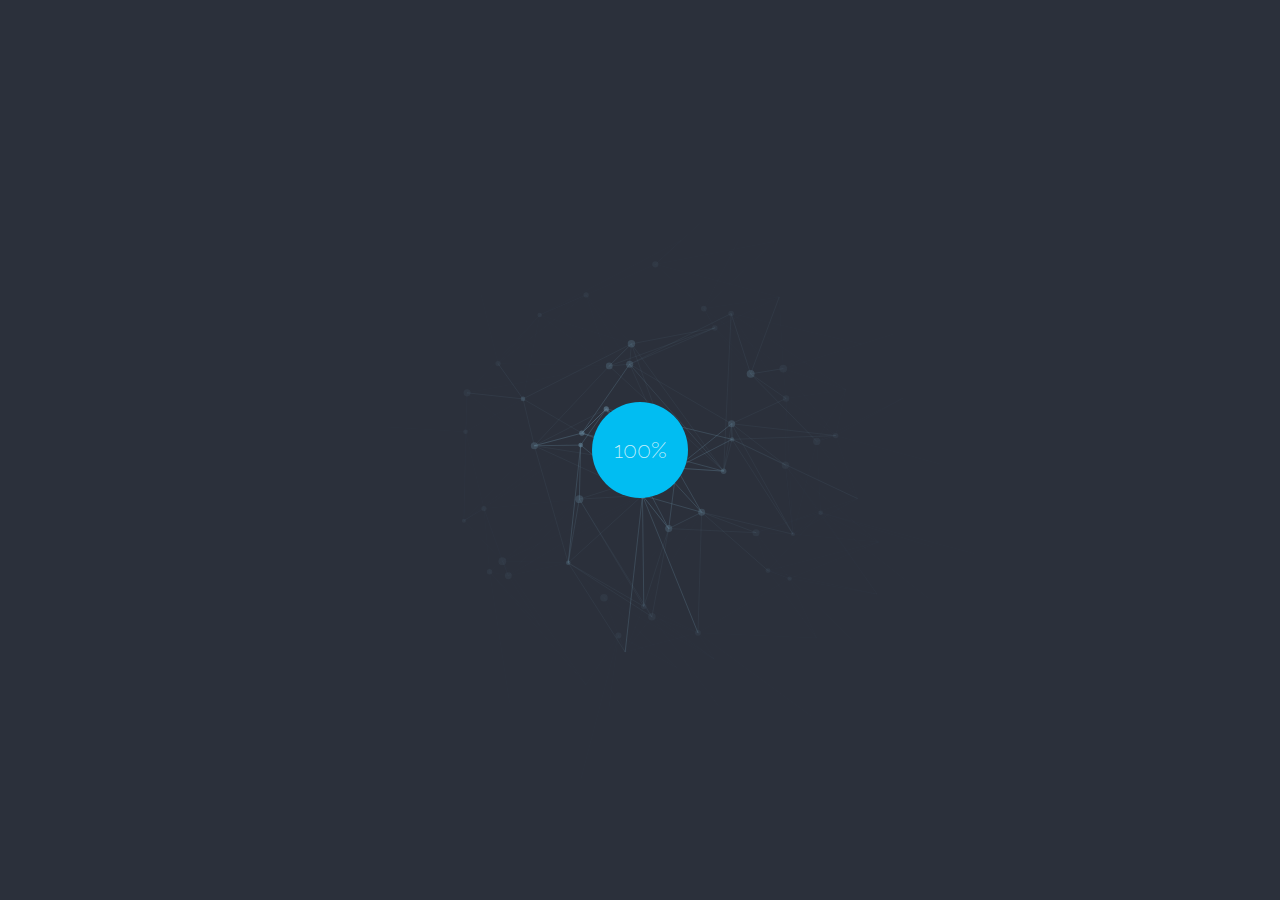
<file: index.html>
<!DOCTYPE html>
<html lang="en">

<head>
    <title>Hongyin Luo</title>
    <meta charset="UTF-8" />
    <meta name="viewport" content="width=device-width, initial-scale=1.0, maximum-scale=1.0, user-scalable=no">
    <meta name="description" content="">
    <meta name="keywords" content="">
    <meta name="author" content="">

    <link rel="shortcut icon" href="images/favicon.ico">

    <!-- CSS | STYLE -->

    <link rel="stylesheet" type="text/css" href="css/bootstrap.min.css" />
    <link rel="stylesheet" type="text/css" href="css/font-awesome.min.css" />
    <link rel="stylesheet" type="text/css" href="css/linecons.css" />
    <link rel="stylesheet" type="text/css" href="css/normalize.css" />
    <link rel="stylesheet" type="text/css" href="css/colors/blue.css" />
    <link rel="stylesheet" type="text/css" href="css/style.css" />

    <!-- CSS | Google Fonts -->

    <link href='http://fonts.googleapis.com/css?family=Montserrat:400' rel='stylesheet' type='text/css'>
    <link href='http://fonts.googleapis.com/css?family=Raleway:200,400,300,500,600' rel='stylesheet' type='text/css'>

    <noscript>
        <style>
        @media screen and (max-width: 755px) {
            .hs-content-scroller {
                overflow: visible;
            }
        }
        </style>
    </noscript>
</head>

<body>
    <!-- Page preloader -->
    <div id="page-loader">
        <canvas id="demo-canvas"></canvas>
    </div>
    <!-- container -->
    <div id="hs-container" class="hs-container">

        <!-- Sidebar-->
        <div class="aside1">
            <a class="contact-button"><i class="fa fa-paper-plane"></i></a>
            <a class="download-button"><i class="fa fa-cloud-download"></i></a>
            <div class="aside-content"><span class="part1">PULSE</span><span class="part2">Academic Personal Vcard</span>
            </div>
        </div>
        <aside class="hs-menu" id="hs-menu">
            <!-- <canvas id="demo-canvas"></canvas> -->

            <!-- Profil Image-->
            <div class="hs-headline">
                <a id="my-link" href="#my-panel"><i class="fa fa-bars"></i></a>
                <a href="#" class="download"><i class="fa fa-cloud-download"></i></a>
                <div class="img-wrap">
                    <img src="images/personal/portrait1.jpg" alt="" width="150" height="150" />
                </div>
                <div class="profile_info">
                    <h1>Hongyin Luo</h1>
                    <h4>Tsinghua University</h4>
                    <h6><span class="fa fa-location-arrow"></span>&nbsp;&nbsp;&nbsp;Beijing, P.R. China</h6>
                </div>
                <div style="clear:both"></div>
            </div>
            <div class="separator-aside"></div>
            <!-- End Profil Image-->

            <!-- menu -->
            <nav>
                <a href="#section1"><span class="menu_name">ABOUT</span><span class="fa fa-home"></span> </a>
                <a href="#section2"><span class="menu_name">RESUME</span><span class="fa fa-newspaper-o"></span> </a>
                <a href="#section3"><span class="menu_name">PUBLICATIONS</span><span class="fa fa-pencil"></span> </a>
                <a href="#section4"><span class="menu_name">RESEARCH</span><span class="fa fa-flask"></span> </a>
                <a href="#section7"><span class="menu_name">WORKS</span><span class="fa fa-archive"></span> </a>
                <a href="#section8"><span class="menu_name">CONTACT</span><span class="fa fa-paper-plane"></span> </a>
            </nav>
            <!-- end menu-->
            <!-- social icons -->
            <div class="aside-footer">
                <a href="https://www.linkedin.com/profile/view?id=AAEAABSCWKIBjL4vbQmI6UmcLIZMD9PCC9zwSuw"><i class="fa fa-linkedin"></i></a>
                <a href="https://github.com/SkTim"><i class="fa fa fa-github"></i></a>
            </div>
            <!-- end social icons -->
        </aside>
        <!-- End sidebar -->

        <!-- Go To Top Button -->
        <a href="#hs-menu" class="hs-totop-link"><i class="fa fa-chevron-up"></i></a>
        <!-- End Go To Top Button -->

        <!-- hs-content-scroller -->
        <div class="hs-content-scroller">
            <!-- Header -->
            <div id="header_container">
                <div id="header">
                    <div><a class="home"><i class="fa fa-home"></i></a>
                    </div>
                    <div><a href="" class="previous-page arrow"><i class="fa fa-angle-left"></i></a>
                    </div>
                    <div><a href="" class="next-page arrow"><i class="fa fa-angle-right"></i></a>
                    </div>
                    <!-- News scroll -->
                    <div class="news-scroll">
                        <span><i class="fa fa-line-chart"></i>RECENT ACTIVITY : </span>
                        <ul id="marquee" class="marquee">
                            <li>
                                然而并没有什么活动。
                            </li>
                        </ul>
                    </div>
                    <!-- End News scroll -->
                </div>
            </div>
            <!-- End Header -->

            <!-- hs-content-wrapper -->
            <div class="hs-content-wrapper">
                <!-- About section -->
                <article class="hs-content about-section" id="section1">
                    <span class="sec-icon fa fa-home"></span>
                    <div class="hs-inner">
                        <span class="before-title">.01</span>
                        <h2>ABOUT</h2>
                        <span class="content-title">PERSONAL DETAILS</span>
                        <div class="aboutInfo-contanier">
                            <div class="about-card">
                                <div class="face2 card-face">
                                    <div id="cd-google-map">
                                        <div id="google-container"></div>
                                        <div id="cd-zoom-in"></div>
                                        <div id="cd-zoom-out"></div>
                                        <address>107B, 2# Zijing Apartment, Tsinghua University</address>
                                        <div class="back-cover" data-card-back="data-card-back"><i class="fa fa-long-arrow-left"></i>
                                        </div>
                                    </div>
                                </div>
                                <div class="face1 card-face">
                                    <div class="about-cover card-face">
                                        <a class="map-location" data-card-front="data-card-front"><img src="images/map-icon.png" alt="">
                                        </a>
                                        <div class="about-details">
                                            <div><span class="fa fa-inbox"></span><span class="detail">lhythu AT gmail DOT com</span>
                                            </div>
                                        </div>

                                        <div class="cover-content-wrapper">
                                            <span class="about-description">Hello. I am passionate about<span class="rw-words">
                                            <span><strong>Natural language Processing</strong></span>
                                            <span><strong>Machine Learning</strong></span>
                                            <span><strong>Neural Computing</strong></span>
                                            <span><strong>Computational Biology</strong></span>
                                            </span>
                                            <br>Welcome to my Personal and Academic profile</span>
                                            <span class="status">
                                            <!--span class="fa fa-circle"></span -->
                                            <!-- span class="text">Available as <strong>freelance</strong></span -->
                                            </span>
                                        </div>
                                    </div>
                                </div>
                            </div>
                            <div class="more-details">
                                <div class="tabbable tabs-vertical tabs-left">
                                    <ul id="myTab" class="nav nav-tabs">
                                        <li class="active">
                                            <a href="#bio" data-toggle="tab">Bio</a>
                                        </li>
                                        <li>
                                            <a href="#hobbies" data-toggle="tab">Hobbies</a>
                                        </li>
                                    </ul>
                                    <div id="myTabContent" class="tab-content">

                                        <div class="tab-pane fade in active" id="bio">
                                            <h3>BIO</h3>
                                            <h4>ABOUT ME AND MY ACADMIC INTERESTS</h4>
                                            <p>I am an undergraduate student of <a href="http://www.cs.tsinghua.edu.cn/" target="_blank">Department of Computer Science and Technology</a>, <a href="http://www.tsinghua.edu.cn">Tsinghua University</a> (THU). I am also working as research assistant in <a href="http://www.thunlp.org/" target="_blank">Natural Language Processing Group</a> under the supervision of <a href="http://nlp.csai.tsinghua.edu.cn/~lzy/" target="_blank">Zhiyuan liu</a>. My current research is in natural language processing and machine learning.</p>
                                            <p>I am interested in natural language processing, machine learning and computational biology. More specially, my research is focused on text representation and deep neural networks. I am especially excited about exploring the way human recognize natural language and how to simulate the recognization processing of human brain in machine learning models. In addition, I am curious about how genetic features influence disease. I would like to build novel machine learning models to extract patterns of relationship among gene and disease.</p>
                                        </div>
                                        <div class="tab-pane fade" id="hobbies">
                                            <h3>Hobbies</h3>
                                            <h4>INTERESTS</h4>
                                            <div class="hobbie-wrapper row">
                                                <div class="hobbie-icon col-md-3"><i class="li_camera"></i>
                                                </div>
                                                <div class="hobbie-description col-md-9">

                                                    <p>I'm very fond of photography. I enjoy taking photos in my spare time.</p>
                                                </div>
                                                <div style="clear:both;"></div>
                                            </div>
                                            <div class="hobbie-wrapper row">
                                                <div class="hobbie-icon col-md-3"><i class="li_bulb"></i>
                                                </div>
                                                <div class="hobbie-description col-md-9">

                                                    <p>I would like to think randomly about NLP models and machine learning theories. I found it interesting to think about how human recognize human languages as well as how human brain works.</p>
                                                </div>
                                            </div>
                                            <div class="hobbie-wrapper row">
                                                <div class="hobbie-icon col-md-3"><i class="li_pen"></i>
                                                </div>
                                                <div class="hobbie-description col-md-9">

                                                    <p>I like designing albums, PPT templates with my photographs.</p>
                                                </div>
                                            </div>
                                            <div class="hobbie-wrapper row">
                                                <div class="hobbie-icon col-md-3"><i class="li_user"></i>
                                                </div>
                                                <div class="hobbie-description col-md-9">

                                                    <p>I didn't find a icon of a pair of glasses or a flog in the icon library so I use the current icon instead. Excited.</p>
                                                </div>
                                            </div>
                                            <div style="clear:both;"></div>
                                        </div>
                                    </div>
                                </div>
                            </div>
                        </div>
                    </div>
                    <br>
                </article>
                <!-- End About Section -->

                <!-- Resume Section -->
                <article class="hs-content resume-section" id="section2">
                    <span class="sec-icon fa fa-newspaper-o"></span>
                    <div class="hs-inner">
                        <span class="before-title">.02</span>
                        <h2>RESUME</h2>
                        <!-- Resume Wrapper -->
                        <div class="resume-wrapper">
                            <ul class="resume">
                                <!-- Resume timeline -->
                                <li class="time-label">
                                    <span class="content-title">EDUCATION</span>
                                </li>
                                <li>
                                    <div class="resume-tag">
                                        <span class="fa fa-graduation-cap"></span>
                                        <div class="resume-date">
                                            <span>2012</span>
                                            <div class="separator"></div>
                                            <span>Current</span>
                                        </div>
                                    </div>
                                    <div class="timeline-item">
                                        <span class="timeline-location"><i class="fa fa-map-marker"></i>Beijing</span>
                                        <h3 class="timeline-header">Computer Science and Technology - BE</h3>
                                        <div class="timeline-body">
                                            <h4>Tsinghua University</h4>
                                        </div>
                                    </div>
                                </li>
                                <li>
                                    <div class="resume-tag">
                                        <span class="fa fa-graduation-cap"></span>
                                        <div class="resume-date">
                                            <span>2009</span>
                                            <div class="separator"></div>
                                            <span>2012</span>
                                        </div>
                                    </div>
                                    <div class="timeline-item">
                                        <span class="timeline-location"><i class="fa fa-map-marker"></i>Guiyang</span>
                                        <h3 class="timeline-header">High School</h3>
                                        <div class="timeline-body">
                                            <h4>Guiyang No.1 High School</h4>
                                        </div>
                                    </div>
                                </li>
                                <li class="time-label">
                                    <span class="content-title">ACADEMIC AND PROFESSIONAL POSITIONS</span>
                                </li>
                                <li>
                                    <div class="resume-tag">
                                        <span class="fa fa-university"></span>
                                        <div class="resume-date">
                                            <span>2014</span>
                                            <div class="separator"></div>
                                            <span>Current</span>
                                        </div>
                                    </div>
                                    <div class="timeline-item">
                                        <span class="timeline-location"><i class="fa fa-map-marker"></i>Beijing</span>
                                        <h3 class="timeline-header">RESEARCH ASSISTANT</h3>
                                        <div class="timeline-body">
                                            <h4>NATURAL LANGUAGE PROCESSING GROUP, TSINGHUA UNIVERISTY</h4>
                                            <span>Research in text representation and related machine learning models.</span>
                                        </div>
                                    </div>
                                </li>
                                <li>
                                    <div class="resume-tag">
                                        <span class="fa fa-university"></span>
                                        <div class="resume-date">
                                            <span>2015.8</span>
                                            <div class="separator"></div>
                                            <span>2015.9</span>
                                        </div>
                                    </div>
                                    <div class="timeline-item">
                                        <span class="timeline-location"><i class="fa fa-map-marker"></i>Singapore</span>
                                        <h3 class="timeline-header">RESEARCH ASSISTANT INTERN</h3>
                                        <div class="timeline-body">
                                            <h4>NEXT CENTER, NATIONAL UNIVERSITY OF SINGAPORE</h4>
                                            <span>Research in joint learning of explicit and implicit semantic analysis, and deep neural networks.</span>
                                        </div>
                                    </div>
                                </li>
                                <li>
                                    <div class="resume-tag">
                                        <span class="fa fa-university"></span>
                                        <div class="resume-date">
                                            <span>2014.7</span>
                                            <div class="separator"></div>
                                            <span>2015.3</span>
                                        </div>
                                    </div>
                                    <div class="timeline-item">
                                        <span class="timeline-location"><i class="fa fa-map-marker"></i>Beijing</span>
                                        <h3 class="timeline-header">INTERN</h3>
                                        <div class="timeline-body">
                                            <h4>BAIDU INC.</h4>
                                            <span>Worked in Baidu Knowledge Graph Group and developed database and tools for the knowledge.</span>
                                        </div>
                                    </div>
                                </li>
                                <li>
                                    <div class="resume-tag">
                                        <span class="fa fa-university"></span>
                                        <div class="resume-date">
                                            <span>2013.7</span>
                                            <div class="separator"></div>
                                            <span>2013.8</span>
                                        </div>
                                    </div>
                                    <div class="timeline-item">
                                        <span class="timeline-location"><i class="fa fa-map-marker"></i>Beijing</span>
                                        <h3 class="timeline-header">INTERN</h3>
                                        <div class="timeline-body">
                                            <h4>SOGOU INC.</h4>
                                            <span>Optimized graphic algorithms e.g. Gaussian Blur algorithm for Sogou softwares.</span>
                                        </div>
                                    </div>
                                </li>
                                <li class="time-label">
                                    <span class="content-title">HONORS AND AWARDS</span>
                                </li>
                                <li>
                                    <div class="resume-tag">
                                        <span class="fa fa-star-o"></span>
                                        <div class="resume-date">
                                            <span>2014</span>
                                        </div>
                                    </div>
                                    <div class="timeline-item">
                                        <span class="timeline-location"><i class="fa fa-map-marker"></i>Beijing</span>
                                        <h3 class="timeline-header">TSINGHUA UNIVERISTY</h3>
                                        <div class="timeline-body">
                                            <h4>AWARD OF SCIENCE AND NOVELTY</h4>
                                        </div>
                                    </div>
                                </li>
                                <li>
                                    <div class="resume-tag">
                                        <span class="fa fa-star-o"></span>
                                        <div class="resume-date">
                                            <span>2013</span>
                                        </div>
                                    </div>
                                    <div class="timeline-item">
                                        <span class="timeline-location"><i class="fa fa-map-marker"></i>Beijing</span>
                                        <h3 class="timeline-header">Baidu Machine learning Contest</h3>
                                        <div class="timeline-body">
                                            <h4>Ranked 2 in 6000+ teams</h4>
                                            <span>The task was classfy search queries of Baidu into 33 classes. The performance of our classification model reached 98.04%.</span>
                                        </div>
                                    </div>
                                </li>
                                <li>
                                    <div class="resume-tag">
                                        <span class="fa fa-star-o"></span>
                                        <div class="resume-date">
                                            <span>2013</span>
                                        </div>
                                    </div>
                                    <div class="timeline-item">
                                        <span class="timeline-location"><i class="fa fa-map-marker"></i>Beijing</span>
                                        <h3 class="timeline-header">CCF Big Data Contest</h3>
                                        <div class="timeline-body">
                                            <h4>The 3rd prize (Top 15 out of 20000+ teams)</h4>
                                            <span>We reported our model and result during the 1st Conference of Big Data, China Computer Federation. We were the youngest prize-winning team.</span>
                                        </div>
                                    </div>
                                </li>
                                <li>
                                    <div class="resume-tag">
                                        <span class="fa fa-star-o"></span>
                                        <div class="resume-date">
                                            <span>2013</span>
                                        </div>
                                    </div>
                                    <div class="timeline-item">
                                        <span class="timeline-location"><i class="fa fa-map-marker"></i>Beijing</span>
                                        <h3 class="timeline-header">17th Artificial Intelligence Programming Contest</h3>
                                        <div class="timeline-body">
                                            <h4>The 3rd prize (Top 16 out of 100+ players)</h4>
                                        </div>
                                    </div>
                                </li>
                                <!-- End Resume timeline -->
                            </ul>
                        </div>
                        <!-- End Resume Wrapper -->
                    </div>
                </article>
                <!-- End Resume Section-->

                <!-- Publication Section -->
                <article class="hs-content publication-section" id="section3">
                    <span class="sec-icon fa fa-pencil"></span>
                    <div class="hs-inner">
                        <span class="before-title">.03</span>
                        <h2>PUBLICATIONS</h2>
                        <!-- Filter/Sort Menu -->
                        <span class="content-title">PUBLICATIONS LIST</span>
                        <div class="row publication-form">
                            <div class="col-md-6 publication-filter">
                                <div class="card-drop">
                                    <a class='toggle'>
                                        <i class='icon-suitcase'></i>
                                        <span class='label-active'>ALL</span>
                                    </a>
                                    <ul id="filter">
                                        <li class='active'><a data-label="ALL" data-group="all">ALL</a>
                                        </li>
                                        <li><a data-label="JOURNAL PAPERS" data-group="JOURNAL PAPERS">JOURNAL PAPERS</a>
                                        </li>
                                        <li><a data-label="CONFERENCES" data-group="CONFERENCES">CONFERENCES</a>
                                        </li>
                                        <li><a data-label="DEMONSTRATIONS" data-group="DEMONSTRATIONS">DEMONSTRATIONS</a>
                                        </li>
                                        <li><a data-label="THESES" data-group="THESES">THESES</a>
                                        </li>
                                        <li><a data-label="BOOK CHAPTERS" data-group="BOOK CHAPTERS">BOOK CHAPTERS</a>
                                        </li>
                                        <li><a data-label="BOOK" data-group="BOOK">BOOK</a>
                                        </li>
                                    </ul>
                                </div>
                            </div>
                            <div class="col-md-6 publication-sort">
                                <div class="sorting-button">
                                    <span>SORTING BY DATE</span>
                                    <button class="desc"><i class="fa fa-sort-numeric-desc"></i>
                                    </button>
                                    <button class="asc"><i class="fa fa-sort-numeric-asc"></i>
                                    </button>
                                </div>


                            </div>
                        </div>
                        <!-- End Filter/Sort Menu -->

                        <!-- publication wrapper -->
                        <div id="mygrid">
                            <!-- publication item -->
                            <div class="publication_item" data-groups='["all","CONFERENCES"]' data-date-publication="2007-12-01">
                                <div class="media">
                                    <a href=".publication-detail1" class="ex-link open_popup" data-effect="mfp-zoom-out"><i class="fa fa-plus-square-o"></i></a>
                                    <div class="date pull-left">
                                        <span class="day">16</span>
                                        <span class="month">SEP</span>
                                        <span class="year">2015</span>
                                    </div>
                                    <div class="media-body">
                                        <h3>ONLINE LEARNING OF INTERPRETABLE WORD EMBEDDINGS</h3>
                                        <h4>EMNLP 2015 - PORTUGAL</h4>
                                        <span class="publication_description"></span> </div>
                                    <hr style="margin:8px auto">
                                    <span class="label label-primary">Conferences</span>
                                    <span class="label selected">Selected</span>
                                    <span class="publication_authors"><strong>Hongyin Luo</strong>, Zhiyuan Liu, Huanbo Luan, Maosong Sun.</span>
                                </div>
                                <div class="mfp-hide mfp-with-anim publication-detail1 publication-detail">
                                    <div class="image_work">
                                        <img class="img-responsive" src="images/projects/OIWE.png" alt="img" width="480" height="200">
                                    </div>
                                    <div class="project_content">
                                        <h3 class="publication_title">Creating an online learning model of interpretable word embeddings</h3>
                                        <span class="publication_authors"><strong>Hongyin Luo</strong>, Zhiyuan Liu, Huanbo Luan, Maosong Sun.</span>
                                        <span class="label label-primary">Conferences</span>
                                        <span class="label selected">Selected</span>
                                        <p class="project_desc">Each dimension of word vectors learnt by models like Skip-gram (Word2vec) and Glove is not interpretable. Non-negative Matrix Factorization (NMF) has been proposed to learn interpretable word embeddings via non-negative contrains. However, NMF model suffers efficiency issue because its batch learning model on a global matrix. To alleviate this challenge, we propose online learning of interpretable word embeddings model from streaming text data.</p>
                                    </div>
                                    <a class="ext_link" href="#"><i class="fa fa-external-link"></i></a>
                                    <div style="clear:both"></div>
                                </div>
                            </div>
                            <!-- End publication item -->
                        </div>
                        <!-- End Publication Wrapper -->
                    </div>
                    <div class="clear"></div>
                </article>
                <!-- End Publication Section -->

                <!-- Research Section -->
                <article class="hs-content research-section" id="section4">
                    <span class="sec-icon fa fa-flask"></span>
                    <div class="hs-inner">
                        <span class="before-title">.04</span>
                        <h2>RESEARCH</h2>
                        <span class="content-title">ADVISORS AND FIREDNS</span>
                        <div class="team_wrapper">
                            <div class="team-card-container">
                                <div class="card">
                                    <div class="front team1">
                                        <div class="front-detail">
                                            <h4>ZHIYUAN LIU</h4>
                                            <h3>ASSISTANT RESEARCH PROFESSOR</h3>
                                        </div>
                                    </div>
                                    <div class="back">
                                        <p><a href="http://nlp.csai.tsinghua.edu.cn/~lzy" target="_blank">Zhiyuan Liu</a> is an assistant research professor of Natural Language Processing Group, Department of Computer Science and Technology, Tsinghua University. He is my advisor in research of text representation.</p>
                                    </div>
                                </div>
                            </div>
                            <div class="team-card-container">
                                <div class="card">
                                    <div class="front team2">
                                        <div class="front-detail">
                                            <h4>Jie Fu</h4>
                                            <h3>Ph.D. student</h3>
                                        </div>
                                    </div>
                                    <div class="back">
                                        <p><a href="http://bigaidream.github.io/" target="_blank">Jie Fu</a> is a Ph.D. of School of Computing, National University of Singapore. He is my advisor in deep neural networks and Bayesian learning. We often talk about stupid ideas....</p>
                                    </div>
                                </div>
                            </div>
                        </div>
                        <span class="content-title">RESEARCH PROJECTS</span>
                        <div class="slide-wrapper">
                            <nav>
                                <a class="fa fa-angle-left" id="btn-prev"></a>
                                <a class="fa fa-angle-right" id="btn-next"></a>

                            </nav>
                            <div class="slider-details">
                                <span class="slide-counter"></span>
                                <span class="slide-date"><i class="li_calendar"></i></span>
                            </div>

                            <div class="slide active" data-date="2015">
                                <div class="slide-header">
                                    <h3>Online Learning of Interpretable Word Embeddings</h3>
                                    <h4>EMNLP 2015 - PORTUGAL</h4>
                                </div>
                                <div class="slide-content">
                                    <p>Each dimension of word vectors learnt by models like Skip-gram (Word2vec) and Glove is not interpretable. Non-negative Matrix Factorization (NMF) has been proposed to learn interpretable word embeddings via non-negative contrains. However, NMF model suffers efficiency issue because its batch learning model on a global matrix. To alleviate this challenge, we propose online learning of interpretable word embeddings model from streaming text data.</p>
                                </div>
                            </div>
                            <div class="slide" data-date="2015">
                                <div class="slide-header">
                                    <h3>Hierarchical Random Convolutional Neural Networks</h3>
                                    <h4>A research about learning the architectures of CNNs</h4>
                                </div>
                                <div class="slide-content">
                                    <p>Modern deep learning algorithms typically involves many tunable configuration hyper-parameters, which are crucial to the overall performance. These hyper-parameters are often specified and hard-coded into the algorithm by designers. It is argued in that with current generation hardware such as large computer clusters with GPUs, the optimal allocation of computing cycles should include more hyper-parameter exploration than has been typical in the machine learning literature. My proposed approach was tested and verified on a variety of popular benchmark datasets. The experimental results show that the introduction of random weights is a promising direction, but it needs some further refinement.</p>
                                </div>
                            </div>

                        </div>
                    </div>
                </article>
                <!-- End Research Section -->

                <!-- Works Section -->
                <article class="hs-content works-section" id="section7">
                    <span class="sec-icon fa fa-archive"></span>
                    <div class="hs-inner">
                        <span class="before-title">.07</span>
                        <h2>WORKS</h2>
                        <div class="portfolio">
                            <!-- Portfolio Item -->
                            <figure class="effect-milo">
                                <img src="images/projects/brain.jpg" alt="img11" width="282" height="222" />
                                <figcaption>
                                    <span class="label">Natural Language Processing</span>
                                    <div class="portfolio_button">
                                        <h3>OIWE Model</h3>
                                        <a href=".work1" class="open_popup" data-effect="mfp-zoom-out">
                                            <i class="hovicon effect-9 sub-b"><i class="fa fa-search"></i></i>
                                        </a>
                                    </div>
                                    <div class="mfp-hide mfp-with-anim work_desc work1">
                                        <div class="col-md-6">
                                            <div class="image_work">
                                                <img src="images/projects/brain.jpg" alt="img" width="560" height="420">
                                            </div>
                                        </div>
                                        <div class="col-md-6">
                                            <div class="project_content">
                                                <h2 class="project_title">OIWE Model</h2>
                                                <p class="project_desc">The <a href="https://github.com/SkTim/OIWE" target="_blank">OIWE Model</a> is introduced in paper "Online Learning of Interpretable Word Embeddings".</p>
                                            </div>
                                        </div>
                                        <a class="ext_link" href="#"><i class="fa fa-external-link"></i></a>
                                        <div style="clear:both"></div>
                                    </div>
                                </figcaption>
                            </figure>
                            <!-- End Portfolio Item -->

                            <!-- Portfolio Item -->
                            <figure class="effect-milo">
                                <img src="images/projects/neuron.jpg" alt="img11" width="282" height="222" />
                                <figcaption>
                                    <span class="label">Deep Learning</span>
                                    <div class="portfolio_button">
                                        <h3>Hierarchical Random Convolutional Neural Network</h3>
                                        <a href=".work2" class="open_popup" data-effect="mfp-zoom-out">
                                            <i class="hovicon effect-9 sub-b"><i class="fa fa-search"></i></i>
                                        </a>
                                    </div>
                                    <div class="mfp-hide mfp-with-anim work_desc work2">
                                        <div class="col-md-6">
                                            <div class="image_work">
                                                <img src="images/projects/neuron.jpg" alt="img" width="560" height="420">
                                            </div>
                                        </div>
                                        <div class="col-md-6">
                                            <div class="project_content">
                                                <h2 class="project_title">Hierarchical Random Convolutional Neural Network</h2>
                                                <p class="project_desc">The approach was tested and verified on a variety of popular benchmark datasets. The experimental results show that the introduction of random weights is a promising direction, but it needs some further refinement.</p>
                                            </div>
                                        </div>
                                        <a class="ext_link" href="#"><i class="fa fa-external-link"></i></a>
                                        <div style="clear:both"></div>
                                    </div>
                                </figcaption>
                            </figure>
                            <!-- End Portfolio Item -->

                            <!-- Portfolio Item -->
                            <figure class="effect-milo">
                                <img src="images/projects/website.png" alt="img11" width="282" height="222" />
                                <figcaption>
                                    <span class="label">Website</span>
                                    <div class="portfolio_button">
                                        <h3>iAsk THU</h3>
                                        <a href=".work3" class="open_popup" data-effect="mfp-zoom-out">
                                            <i class="hovicon effect-9 sub-b"><i class="fa fa-search"></i></i>
                                        </a>
                                    </div>
                                    <div class="mfp-hide mfp-with-anim work_desc work3">
                                        <div class="col-md-6">
                                            <div class="image_work">
                                                <img src="images/projects/website.png" alt="img" width="560" height="420">
                                            </div>
                                        </div>
                                        <div class="col-md-6">
                                            <div class="project_content">
                                                <h2 class="project_title">iAsk THU</h2>
                                                <p class="project_desc">The system can respond to user queries about lectures, performance and other events information at THU. The system could automatically decide if the user is querying for a certain event. It could tell time, location, or introduction about the event in response to users' queries.The system was selected by the Sparks Club of THU as one of the top 5 projects in the Department of Computer Science and Technology.</p>
                                            </div>
                                        </div>
                                        <a class="ext_link" href="#"><i class="fa fa-external-link"></i></a>
                                        <div style="clear:both"></div>
                                    </div>
                                </figcaption>
                            </figure>
                            <!-- End Portfolio Item -->

                            <!-- Portfolio Item -->
                            <figure class="effect-milo">
                                <img src="images/projects/environment.png" alt="img11" width="282" height="222" />
                                <figcaption>
                                    <span class="label">Data Mining</span>
                                    <div class="portfolio_button">
                                        <h3>EPOI System</h3>
                                        <a href=".work4" class="open_popup" data-effect="mfp-zoom-out">
                                            <i class="hovicon effect-9 sub-b"><i class="fa fa-search"></i></i>
                                        </a>
                                    </div>
                                    <div class="mfp-hide mfp-with-anim work_desc work4">
                                        <div class="col-md-6">
                                            <div class="image_work">
                                                <img src="images/projects/environment.png" alt="img" width="560" height="420">
                                            </div>
                                        </div>
                                        <div class="col-md-6">
                                            <div class="project_content">
                                                <h2 class="project_title">Environmental Public Opinion Index (EPOI) System</h2>
                                                <p class="project_desc">I collected more than 400,000 pieces of news from the "People's Daily".In order to indicate the attitude of government towards a certain topic, I modified the TF-IDF model into "TF-DF" model. The result calculated with TF-DF model was named "Environmental Public Opinion Index" (EPOI). EPOI makes sense in indicating how did the Chinese government focused on a certain Environmental topic.The EPOI was visualized in Javascript as interactive plots shown in a web page. The TF-DF model and the visualization system were applied by the PBC School of Finance, Tsinghua University in their research about public opinion towards companies.</p>
                                            </div>
                                        </div>
                                        <a class="ext_link" href="#"><i class="fa fa-external-link"></i></a>
                                        <div style="clear:both"></div>
                                    </div>
                                </figcaption>
                            </figure>
                            <!-- End Portfolio Item -->
                        </div>
                        <!-- End Portfolio Wrapper -->
                    </div>
                </article>
                <!-- End Works Section -->

                <!-- Contact Section -->
                <article class="hs-content contact-section" id="section8">
                    <span class="sec-icon fa fa-paper-plane"></span>
                    <div class="hs-inner">
                        <span class="before-title">.08</span>
                        <h2>CONTACT</h2>
                        <div class="contact_info">
                            <h3>Get in touch</h3>
                            <hr>
                            <h5>You are welcome to send me emails</h5>
                            <h6>Simply use the form below to get in touch</h6>

                            <hr>
                        </div>
                        <!-- Contact Form -->
                        <fieldset id="contact_form">
                            <div id="result"></div>
                            <input type="text" name="name" id="name" placeholder="NAME" />
                            <input type="email" name="email" id="email" placeholder="EMAIL" />
                            <textarea name="message" id="message" placeholder="MESSAGE"></textarea>
                            <span class="submit_btn" id="submit_btn">SEND MESSAGE</span>
                        </fieldset>
                        <!-- End Contact Form -->
                    </div>
                </article>
                <!-- End Contact Section -->
            </div>
            <!-- End hs-content-wrapper -->
        </div>
        <!-- End hs-content-scroller -->
    </div>
    <!-- End container -->
    <div id="my-panel">
    </div>

    <!-- PLUGIN SCRIPTS -->

    <script type="text/javascript" src="js/jquery.min.js"></script>
    <script type="text/javascript" src="js/bootstrap.min.js"></script>
    <script type="text/javascript" src="js/default.js"></script>
    <!-- script type="text/javascript" src="https://maps.googleapis.com/maps/api/js?sensor=false"></script -->
    <script type="text/javascript" src="js/watch.js"></script>
    <script type="text/javascript" src="js/layout.js"></script>
    <script type="text/javascript" src="js/main.js"></script>

    <!-- END PLUGIN SCRIPTS -->
</body>

</html>
</file>
<file: css/linecons.css>
@font-face {
	font-family: 'linecons';
	src:url('../fonts/linecons.eot');
}
@font-face {
	font-family: 'linecons';
	src: url([data-uri]) format('svg'),
		 url([data-uri]) format('truetype');
	font-weight: normal;
	font-style: normal;
}

/* Use the following CSS code if you want to use data attributes for inserting your icons */
[data-icon]:before {
	font-family: 'linecons';
	content: attr(data-icon);
	speak: none;
	font-weight: normal;
	line-height: 1;
	-webkit-font-smoothing: antialiased;
}

/* Use the following CSS code if you want to have a class per icon */
[class^="li_"]:before, [class*=" li_"]:before {
	font-family: 'linecons';
	font-style: normal;
	speak: none;
	font-weight: normal;
	line-height: 1;
	-webkit-font-smoothing: antialiased;
}
.li_heart:before {
	content: "\e000";
}
.li_cloud:before {
	content: "\e001";
}
.li_star:before {
	content: "\e002";
}
.li_tv:before {
	content: "\e003";
}
.li_sound:before {
	content: "\e004";
}
.li_video:before {
	content: "\e005";
}
.li_trash:before {
	content: "\e006";
}
.li_user:before {
	content: "\e007";
}
.li_key:before {
	content: "\e008";
}
.li_search:before {
	content: "\e009";
}
.li_settings:before {
	content: "\e00a";
}
.li_camera:before {
	content: "\e00b";
}
.li_tag:before {
	content: "\e00c";
}
.li_lock:before {
	content: "\e00d";
}
.li_bulb:before {
	content: "\e00e";
}
.li_pen:before {
	content: "\e00f";
}
.li_diamond:before {
	content: "\e010";
}
.li_display:before {
	content: "\e011";
}
.li_location:before {
	content: "\e012";
}
.li_eye:before {
	content: "\e013";
}
.li_bubble:before {
	content: "\e014";
}
.li_stack:before {
	content: "\e015";
}
.li_cup:before {
	content: "\e016";
}
.li_phone:before {
	content: "\e017";
}
.li_news:before {
	content: "\e018";
}
.li_mail:before {
	content: "\e019";
}
.li_like:before {
	content: "\e01a";
}
.li_photo:before {
	content: "\e01b";
}
.li_note:before {
	content: "\e01c";
}
.li_clock:before {
	content: "\e01d";
}
.li_paperplane:before {
	content: "\e01e";
}
.li_params:before {
	content: "\e01f";
}
.li_banknote:before {
	content: "\e020";
}
.li_data:before {
	content: "\e021";
}
.li_music:before {
	content: "\e022";
}
.li_megaphone:before {
	content: "\e023";
}
.li_study:before {
	content: "\e024";
}
.li_lab:before {
	content: "\e025";
}
.li_food:before {
	content: "\e026";
}
.li_t-shirt:before {
	content: "\e027";
}
.li_fire:before {
	content: "\e028";
}
.li_clip:before {
	content: "\e029";
}
.li_shop:before {
	content: "\e02a";
}
.li_calendar:before {
	content: "\e02b";
}
.li_vallet:before {
	content: "\e02c";
}
.li_vynil:before {
	content: "\e02d";
}
.li_truck:before {
	content: "\e02e";
}
.li_world:before {
	content: "\e02f";
}
</file>
<file: css/colors/blue.css>
.hs-content .active-sec {
    background: #01BDF2 !important;
}
.hs-inner h2:after {
    background: #01BDF2;
}
a.hs-totop-link {
    background: #01BDF2;
}
.hs-inner .before-title {
    color: #01BDF2;
}
.hs-menu nav .active-sec .fa {
    background: #01BDF2;
}
    .hs-headline .download{
background: #01BDF2;
    }
.aside1 a {
    color: #01BDF2;
}
.aside1 a:hover {
    background: #01BDF2;
}
.aside1 .aside-content .part1 {
    color: #01BDF2;
}
#header .news-scroll span {
    color: #01BDF2;
}
.tabs-left > .nav-tabs > li > a {
    background: #01BDF2;
}
.tabs-left > .nav-tabs > li > a:hover, .tabs-left > .nav-tabs > li > a:focus {
    background: #01BDF2;
}
.about-section .tab-pane h4 {
    color: #01BDF2;
}
.resume-section .resume > li > .resume-tag {
    background: #01BDF2;
}
.resume-section .resume h4 {
    color: #01BDF2;
}
.bar-main-container {
    background: #01BDF2;
}
.publication-section .date {
    background: #01BDF2;
}
.publication-section .media h4 {
    color: #01BDF2;
}
.publication-detail .ext_link {
    background: #01BDF2;
}
.publication-detail .ext_link:hover {
    color: #01BDF2;
}
.team-card-container h3 {
    color: #01BDF2;
}
.team-card-container .back .social-icons a {
    background: #01BDF2;
}
.research-section .slide-header h4 {
    color: #01BDF2;
}
.research-section .slider-details {
    background: #01BDF2;
}
.teaching-section .teaching > li > .teaching-tag {
    background: #01BDF2;
}
.teaching-section .teaching h4 {
    color: #01BDF2;
}
.work_desc .ext_link {
    background: #01BDF2;
}
.work_desc .ext_link:hover {
    color: #01BDF2;
}
.contact-section #contact_form .submit_btn:hover {
    color: #01BDF2;
    border: 1px solid #01BDF2;
}
.contact-section .contact_info h3 {
    color: #01BDF2;
}
.pace .pace-progress {
    background: #01BDF2;
}
@-webkit-keyframes pulse {
    0% {
        box-shadow: 0 0 0 .1em #01BDF2;
    }
    100% {
        box-shadow: 0 0 0 3em transparent;
    }
}
@keyframes pulse {
    0% {
        box-shadow: 0 0 0 .1em #01BDF2;
    }
    100% {
        box-shadow: 0 0 0 3em transparent;
    }
}
#my-link {
    background: #01BDF2;
}
</file>
<file: css/style.css>
/*--------------------------------------------------
----------------------- Base styles ----------------
---------------------------------------------------*/

body {
    font-family: 'Raleway', Calibri, Arial, sans-serif;
    background: #E4E4E8;
    font-weight: 400;
    font-size: 14px;
    color: #606777;
    overflow-y: hidden;
    overflow-x: hidden;
    -webkit-font-smoothing: antialiased;
}

*:focus {
    outline: none;
}

a {
    color: #788195;
    text-decoration: none !important;
}

a:active {
    color: red;
    text-decoration: none;
}

.hs-content-scroller {
    position: absolute;
    left: 290px;
    right: 0px;
    overflow: hidden;
    height: 100%;
}

.hs-content-wrapper {
    width: 4010px;
    position: absolute;
    overflow: hidden;
    height: 100%;
    height: -moz-calc(100% - 47px);
    height: -webkit-calc(100% - 47px);
    height: calc(100% - 47px);
}

.hs-content {
    width: 490px;
    overflow-y: scroll;
    height: 100%;
    height: calc(100% - 23px);
    height: -moz-calc(100% - 23px);
    height: -webkit-calc(100% - 23px);
    float: left;
    background: #f2f2f4;
    margin: 10px 0 10px 10px;
    -webkit-transition: background 0.3s linear;
    -moz-transition: background 0.3s linear;
    -o-transition: background 0.3s linear;
    -ms-transition: background 0.3s linear;
    transition: background 0.3s linear;
    box-shadow: 0px 2px 4px rgba(0, 0, 0, 0.08);
}

.hs-content .sec-icon {
    font-size: 21px;
    width: 40px;
    display: inline-block;
    height: 40px;
    line-height: 40px;
    text-align: center;
    background: #21252d;
    color: #858EA1;
    position: relative;
    left: -5px;
    top: 7px;
    float: right;
}

.hs-content .active-sec {
    color: #fff;
    -webkit-transition: all .2s ease;
    -moz-transition: all .2s ease;
    -o-transition: all .2s ease;
    transition: all .2s ease;
}

.hs-content:hover .jspVerticalBar,
.hs-menu nav:hover .jspVerticalBar {
    opacity: 1;
}

.hs-inner {
    padding: 10px 20px 10px 20px;
}

.hs-inner p {
    font-size: 14px;
    line-height: 24px;
    text-align: justify;
    position: relative;
}

a.hs-totop-link {
    display: none;
    content: 'Scroll to top';
    position: fixed;
    z-index: 999;
    bottom: 10px;
    right: 10px;
    width: 40px;
    height: 40px;
    line-height: 40px;
    font-size: 14px;
    color: #fff;
    cursor: pointer;
    text-align: center;
}

.hs-inner h2 {
    padding: 0 0 14px 0;
    margin-bottom: 16px;
    margin-top: 4px;
    font-size: 17px;
    font-family: Montserrat;
    letter-spacing: 2px;
    color: #606777;
    position: relative;
}

.hs-inner h2:after {
    position: absolute;
    width: 16px;
    height: 2px;
    top: 31px;
    left: 0;
    font-family: serif;
    content: " ";
}

.hs-inner .before-title {
    font-family: Montserrat;
    /* font-weight: 400; */
    
    margin-top: 30px;
    font-size: 14px;
    display: inline-block;
}

.content-title {
    padding: 9px 9px 9px 0;
    display: inline-block;
    color: #606777;
    font-size: 14px;
    font-family: Montserrat;
    position: relative;
}

.content-title:after {
    border-bottom: 2px solid;
    border-right: 2px solid;
    right: 0;
    bottom: 0;
    content: "";
    position: absolute;
    height: 10px;
    width: 10px;
}

#my-panel {
    display: none;
    width: 50px;
    color: #878e98;
    overflow: auto;
    border-right: 1px solid rgba(255, 253, 253, 0.32);
    z-index: 99 !important;
    background: #2b303b;
}
/*--------------------------------------------------
----------------------- Sidbar ---------------------
---------------------------------------------------*/

.hs-headline {
    text-align: center;
    padding: 42px 0 0 0;
}

.hs-headline .download {
    display: none;
}

.hs-headline .img-wrap {
    display: block;
    width: 150px;
    height: 150px;
    border: 5px solid rgba(120, 129, 149, 0.19);
    margin: auto;
}

.hs-headline .img-wrap img {
    width: 140px;
    height: 140px;
    padding: 5px;
    opacity: 0.5;
}

.hs-headline .profile_info {
    margin-top: 10px;
}

.hs-headline .profile_info h1 {
    font-size: 19px;
    line-height: 30px;
    text-align: center;
    font-weight: 300;
    margin: 0px;
    letter-spacing: 2px;
    text-transform: uppercase;
}

.hs-headline .profile_info h4 {
    text-align: center;
    font-size: 14px;
    margin: 10px 0;
    font-weight: 300;
}

.hs-headline .profile_info h6 {
    text-align: center;
    font-size: 14px;
    font-weight: 400;
    margin: 7px 0;
}

.hs-headline .profile_info h6 .fa {
    font-size: 17px;
}

.hs-menu {
    position: fixed;
    z-index: 999;
    color: #788195;
    width: 240px;
    left: 50px;
    top: 0px;
    height: 100%;
    background: #2b303b;
}

.hs-menu .jspDrag {
    background: #8A97A8;
}

.hs-menu .menu_head {
    width: 100%;
    height: 50px;
    background: #252831;
    display: table;
}

.hs-menu nav {
    position: absolute;
    top: 318px;
    left: 0px;
    right: 0px;
    bottom: 40px;
    margin-top: 7px;
}

.hs-menu nav .active-sec .menu_name {
    color: #fff;
    -webkit-transition: all .2s ease;
    -moz-transition: all .2s ease;
    -o-transition: all .2s ease;
    transition: all .2s ease;
}

.hs-menu nav .active-sec .fa {
    color: #fff;
    -webkit-transition: all .2s ease;
    -moz-transition: all .2s ease;
    -o-transition: all .2s ease;
    transition: all .2s ease;
}

.hs-menu nav a {
    display: block;
    padding: 3px 25px;
    outline: none;
    width: 240px;
    text-decoration: none;
    -webkit-transition: all .2s ease;
    -moz-transition: all .2s ease;
    -o-transition: all .2s ease;
    transition: all .2s ease;
}

.hs-menu nav a:hover {
    color: #fff;
    -webkit-transition: all .2s ease;
    -moz-transition: all .2s ease;
    -o-transition: all .2s ease;
    transition: all .2s ease;
}

.hs-menu nav a:hover .fa {
    background: #788195;
    color: #2b303b;
    -webkit-transition: all .2s ease;
    -moz-transition: all .2s ease;
    -o-transition: all .2s ease;
    transition: all .2s ease;
}

.hs-menu nav a .menu_name {
    font-size: 14px;
    font-weight: 400;
    line-height: 40px;
    font-family: Montserrat;
}

.hs-menu nav a .fa {
    font-size: 21px;
    width: 40px;
    display: inline-block;
    height: 40px;
    line-height: 40px;
    text-align: center;
    background: #21252d;
    color: #788195;
    position: relative;
    left: 0;
    float: right;
}

.hs-menu .separator-aside {
    display: block;
    border-top: 1px solid #606777;
    height: 0;
    margin: 25px 0;
    margin-left: auto;
    margin-right: auto;
    width: 70px;
    opacity: 0.4;
}

.hs-menu .aside-footer {
    position: absolute;
    bottom: 0;
    height: 40px;
    width: 100%;
    line-height: 44px;
    text-align: center;
    background: #262A34;
}

.hs-menu .aside-footer a {
    width: 25px;
    height: 25px;
    line-height: 26px;
    padding: 0;
    text-align: center;
    font-size: 14px;
    margin: 0 2px;
    background: #2b303b;
    display: inline-block;
    -webkit-transition: all .3s ease-in;
    -moz-transition: all .3s ease-in;
    -o-transition: all .3s ease-in;
    transition: all .3s ease-in;
}

.hs-menu .aside-footer a:hover {
    color: #fff;
}

.aside1 {
    width: 50px;
    height: 100%;
    display: block;
    position: fixed;
    background: rgba(43, 48, 59, 0.96);
    z-index: 999;
    padding: 8px 0;
    text-align: center;
}

.aside1 .aside-content {
    width: 500px;
    height: 50px;
    position: absolute;
    left: -225px;
    bottom: 235px;
    line-height: 50px;
    text-align: left;
    -webkit-transform: rotate(-90deg);
    -moz-transform: rotate(-90deg);
    -ms-transform: rotate(-90deg);
    -o-transform: rotate(-90deg);
    transform: rotate(-90deg);
}

.aside1 a {
    width: 34px;
    height: 34px;
    display: inline-block;
    line-height: 34px;
    text-align: center;
    background: rgba(33, 37, 45, 0.73);
    margin-bottom: 8px;
    font-size: 17px;
    cursor: pointer;
    -webkit-transition: all .3s ease-in;
    -moz-transition: all .3s ease-in;
    -o-transition: all .3s ease-in;
    transition: all .3s ease-in;
}

.aside1 a:hover {
    color: rgba(33, 37, 45, 0.73);
}

.aside1 .aside-content .part1 {
    font-family: Montserrat;
    margin-right: 7px;
    font-size: 19px;
}

.aside1 .aside-content .part2 {
    font-weight: 300;
    font-size: 14px;
    text-transform: uppercase;
    letter-spacing: 2px;
    color: #788195;
}
/*--------------------------------------------------
----------------------- Header ---------------------
---------------------------------------------------*/

#header_container {
    height: 50px;
    left: 0;
    width: 100%;
    top: 0;
}

#header {
    line-height: 50px;
    margin: 0 auto;
    width: 100%;
    background: #f2f2f4;
    padding-left: 290px;
    position: fixed;
    z-index: 998;
    -moz-box-shadow: 0 1px 2px rgba(0, 0, 0, 0.2);
    -webkit-box-shadow: 0 1px 2px rgba(0, 0, 0, 0.2);
    box-shadow: 0 1px 2px rgba(0, 0, 0, 0.2);
    top: 0;
    left: 0;
    right: 0;
}

#header .home,
#header .previous-page,
#header .next-page {
    border-right: 1px solid #DFDFDF;
    height: 50px;
    width: 50px;
    float: left;
    cursor: pointer;
    background: rgba(248, 249, 251, 0.6);
}

#header .header_download {
    border-left: 1px solid #DFDFDF;
    height: 50px;
    width: 50px;
    float: right;
    cursor: pointer;
}

#header a {
    font-size: 20px;
    line-height: 50px;
    height: 50px;
    width: 50px;
    text-align: center;
    display: inline-block;
    -webkit-transition: all .2s ease;
    -moz-transition: all .2s ease;
    -o-transition: all .2s ease;
    transition: all .2s ease;
}

#header .arrow {
    font-size: 27px
}

#header a:hover {
    color: #707B8B;
}

#my-link {
    display: none;
}

#header .news-scroll {
    height: 50px;
    line-height: 50px;
}

#header .news-scroll span {
    font-family: Montserrat;
    padding-left: 15px;
    padding-right: 10px;
    float: left;
}

#header .news-scroll span .fa {
    padding-right: 10px;
}

ul.marquee {
    display: block;
    padding: 0;
    margin: 0;
    list-style: none;
    line-height: 1;
    position: relative;
    overflow: hidden;
    height: 50px;
    line-height: 50px;
    font-size: 14px;
    margin-right: 22px;
}

ul.marquee li {
    position: absolute;
    top: -999em;
    left: 0;
    display: block;
    white-space: nowrap;
}
/*--------------------------------------------------
----------------------- About ---------------------
---------------------------------------------------*/

.about-section .signature {
    float: right;
    margin-bottom: 50px;
}

.about-section .aboutInfo-contanier {
    height: 100%;
    margin: 10px 0;
    position: relative;
}

.about-section .aboutInfo-contanier .about-cover {
    background: linear-gradient(rgba(43, 48, 59, 0.75), rgba(43, 48, 59, 0.75)), url(../images/cover.jpg) no-repeat;
    background: -webkit-linear-gradient(rgba(43, 48, 59, 0.75), rgba(43, 48, 59, 0.75)), url(../images/cover.jpg) no-repeat;
    background-size: 100%;
    height: 265px;
    position: relative;
}

.about-section .aboutInfo-contanier .map-location {
    position: absolute;
    right: 10px;
    top: 10px;
    background: rgba(0, 0, 0, 0.27);
    height: 40px;
    width: 40px;
    cursor: pointer;
}

.about-section .aboutInfo-contanier .map-location img {
    opacity: .60;
    height: 40px;
    width: 40px;
}

.my-location {
    position: relative;
    width: 90%;
    height: 500px;
    margin: 20px auto;
}

#map {
    height: 100%;
    width: 100%;
}

.about-section .about-cover .about-details {
    height: 50px;
    line-height: 50px;
    padding: 10px;
    position: absolute;
    left: 0;
}

.about-section .about-cover .about-details div {
    color: rgba(255, 255, 255, 0.61);
    background: rgba(0, 0, 0, 0.27);
    height: 30px;
    line-height: 30px;
    margin-bottom: 7px;
}

.about-section .about-cover .about-details .detail {
    padding: 0 10px;
    height: 30px;
    display: inline-block;
    line-height: 30px;
    font-size: 13px;
}

.about-section .about-cover .about-details .fa {
    background: rgba(0, 0, 0, 0.27);
    color: rgba(255, 255, 255, 0.75);
    height: 30px;
    line-height: 30px;
    width: 30px;
    text-align: center;
    font-size: 15px;
}

.about-section .about-cover .cover-content-wrapper {
    position: absolute;
    bottom: 0;
    left: 0;
    width: 100%;
    background: rgba(0, 0, 0, 0.24);
}

.about-section .about-cover .about-description {
    font-size: 13px;
    font-weight: 300;
    color: rgba(255, 255, 255, 0.53);
    display: block;
    text-transform: uppercase;
    line-height: 25px;
    padding: 10px;
    width: 100%;
}

.about-card {
    background-color: #FFF;
    position: relative;
    overflow: hidden;
    width: 100%;
    height: 265px;
    -webkit-transition: all 300ms;
    transition: all 300ms;
    -webkit-user-select: none;
    -moz-user-select: none;
    -ms-user-select: none;
    user-select: none;
    -webkit-animation-timing-function: cubic-bezier(0.23, 1, 0.32, 1);
    animation-timing-function: cubic-bezier(0.23, 1, 0.32, 1);
}

.card-face.face1 {
    -webkit-transform: translateX(0);
    -ms-transform: translateX(0);
    transform: translateX(0);
}

.show-menu .card-face.face1 {
    -webkit-transform: translateX(-100%);
    -ms-transform: translateX(-100%);
    transform: translateX(-100%);
}

.card-face.face2 {
    -webkit-box-pack: center;
    -webkit-justify-content: center;
    -ms-flex-pack: center;
    justify-content: center;
    -webkit-transform: translateX(100%);
    -ms-transform: translateX(100%);
    transform: translateX(100%);
}

.show-menu .card-face.face2 {
    -webkit-transform: translateX(0);
    -ms-transform: translateX(0);
    transform: translateX(0);
    border: 1px solid #DBDBE0;
}

.card-face {
    width: 100%;
    height: 265px;
    position: absolute;
    display: -webkit-box;
    display: -webkit-flex;
    display: -ms-flexbox;
    display: flex;
    -webkit-box-align: center;
    -webkit-align-items: center;
    -ms-flex-align: center;
    align-items: center;
    -webkit-box-pack: start;
    -webkit-justify-content: flex-start;
    -ms-flex-pack: start;
    justify-content: flex-start;
    -webkit-transition: all 400ms cubic-bezier(0.215, 0.61, 0.355, 1);
    transition: all 400ms cubic-bezier(0.215, 0.61, 0.355, 1);
    -webkit-box-orient: vertical;
    -webkit-box-direction: normal;
    -webkit-flex-direction: column;
    -ms-flex-direction: column;
    flex-direction: column;
}

#google-container {
    position: relative;
    width: 100%;
    height: 100%;
    background-color: #e7eaf0;
}

#cd-google-map {
    position: relative;
    width: 100%;
    height: 100%;
}

#cd-zoom-in,
#cd-zoom-out {
    height: 32px;
    width: 32px;
    cursor: pointer;
    margin-left: 10px;
    background-color: #2b303b;
    background-repeat: no-repeat;
    background-size: 32px 64px;
    background-image: url("../images/gmaps/cd-icon-controller.svg");
}

.no-touch #cd-zoom-in:hover,
.no-touch #cd-zoom-out:hover {
    background-color: #d36868;
}

#cd-zoom-in {
    background-position: 50% 0;
    margin-top: 10px;
    margin-bottom: 1px;
}

#cd-zoom-out {
    background-position: 50% -32px;
}

#cd-google-map address {
    position: absolute;
    width: 100%;
    margin-bottom: 0;
    bottom: 0;
    left: 0;
    height: 40px;
    padding-left: 60px;
    line-height: 40px;
    background-color: #F6F6F8;
    font-size: 13px;
    font-size: 0.8125rem;
    border-top: 1px solid #DBDBE0;
}

.back-cover {
    position: absolute;
    bottom: 0;
    left: 0;
    height: 40px;
    width: 45px;
    line-height: 40px;
    text-align: center;
    cursor: pointer;
    border-right: 1px solid #DBDBE0;
}

.rw-words {
    display: inline;
    text-indent: 2px;
}

.rw-words span {
    position: absolute;
    opacity: 0;
    overflow: hidden;
    width: 100%;
    -webkit-animation: rotateWord 18s linear infinite 0s;
    -ms-animation: rotateWord 18s linear infinite 0s;
    animation: rotateWord 18s linear infinite 0s;
}

.rw-words span:nth-child(2) {
    -webkit-animation-delay: 3s;
    -ms-animation-delay: 3s;
    animation-delay: 3s;
}

.rw-words span:nth-child(3) {
    -webkit-animation-delay: 6s;
    -ms-animation-delay: 6s;
    animation-delay: 6s;
}

.rw-words span:nth-child(4) {
    -webkit-animation-delay: 9s;
    -ms-animation-delay: 9s;
    animation-delay: 9s;
}

.rw-words span:nth-child(5) {
    -webkit-animation-delay: 12s;
    -ms-animation-delay: 12s;
    animation-delay: 12s;
}

@-webkit-keyframes rotateWord {
    0% {
        opacity: 0;
    }
    2% {
        opacity: 0;
        -webkit-transform: translateY(-30px);
    }
    5% {
        opacity: 1;
        -webkit-transform: translateY(0px);
    }
    17% {
        opacity: 1;
        -webkit-transform: translateY(0px);
    }
    20% {
        opacity: 0;
        -webkit-transform: translateY(30px);
    }
    80% {
        opacity: 0;
    }
    100% {
        opacity: 0;
    }
}

@-ms-keyframes rotateWord {
    0% {
        opacity: 0;
    }
    2% {
        opacity: 0;
        -ms-transform: translateY(-30px);
    }
    5% {
        opacity: 1;
        -ms-transform: translateY(0px);
    }
    17% {
        opacity: 1;
        -ms-transform: translateY(0px);
    }
    20% {
        opacity: 0;
        -ms-transform: translateY(30px);
    }
    80% {
        opacity: 0;
    }
    100% {
        opacity: 0;
    }
}

@keyframes rotateWord {
    0% {
        opacity: 0;
    }
    2% {
        opacity: 0;
        -webkit-transform: translateY(-30px);
        transform: translateY(-30px);
    }
    5% {
        opacity: 1;
        -webkit-transform: translateY(0px);
        transform: translateY(0px);
    }
    17% {
        opacity: 1;
        -webkit-transform: translateY(0px);
        transform: translateY(0px);
    }
    20% {
        opacity: 0;
        -webkit-transform: translateY(30px);
        transform: translateY(30px);
    }
    80% {
        opacity: 0;
    }
    100% {
        opacity: 0;
    }
}

.about-section .about-cover .status {
    width: auto;
    height: 40px;
    font-size: 12px;
    line-height: 40px;
    display: block;
    padding-left: 10px;
    background: rgba(0, 0, 0, 0.27);
    color: rgba(255, 255, 255, 0.75);
}

.about-section .about-cover .status .fa {
    margin-right: 10px;
    height: 28px;
    font-size: 10px;
    line-height: 28px;
    color: #63a924;
    text-align: center;
}

.tabbable {
    *zoom: 1;
}

.tabbable:before,
.tabbable:after {
    display: table;
    content: "";
}

.tabbable:after {
    clear: both;
}

.tabs-left > .nav-tabs {
    border-bottom: 0;
}

.tabs-left .nav-tabs > li > a {
    min-width: 74px;
    margin-right: 0;
    margin-bottom: 3px;
}

.tabs-left > .nav-tabs {
    float: left;
    margin-right: 19px;
    border-right: 1px solid #ddd;
}

.tabs-left > .nav-tabs > li > a {
    border-radius: 0;
    border: none;
    color: rgba(255, 255, 255, 0.82);
    margin-right: 10px;
    height: 45px;
    line-height: 25px;
    text-align: center;
    cursor: pointer;
    font-family: Montserrat;
    text-transform: uppercase;
    font-size: 10px;
}

.tabs-left > .nav-tabs > li > a:hover,
.tabs-left > .nav-tabs > li > a:focus {
    border: none;
    opacity: 0.82;
}

.tabs-left > .nav-tabs > li.active > a,
.tabs-left > .nav-tabs > li.active > a:hover,
.tabs-left > .nav-tabs > li.active > a:focus {
    border: none;
    background: rgba(248, 249, 251, 0.6);
    border: 1px solid #DBDBE0;
    color: #606777;
}

.tabs-vertical {
    position: relative;
}

.tabs-vertical > .nav-tabs {
    position: absolute;
    display: block;
    height: 42px;
    margin: 0;
    white-space: nowrap;
    border: 0 none;
    -moz-transform-origin: 0 0;
    -ms-transform-origin: 0 0;
    -webkit-transform-origin: 0 0;
    transform-origin: 0 0;
    -moz-transform: rotate(90deg);
    -ms-transform: rotate(90deg);
    -webkit-transform: rotate(90deg);
    transform: rotate(90deg);
    -moz-box-sizing: border-box;
    -webkit-box-sizing: border-box;
    box-sizing: border-box;
}

.about-section .more-details {
    margin-left: 45px;
    margin-top: 10px;
}

.about-section .tab-pane {
    padding: 10px;
    background: rgba(248, 249, 251, 0.6);
    border: 1px solid #DBDBE0;
    margin-left: 10px;
}

.about-section .tab-pane h3 {
    margin: 0;
    padding: 5px 0;
    font-size: 0.9em;
    color: #606777;
    font-family: Montserrat;
}

.about-section .tab-pane h4 {
    margin-top: 0;
    margin-bottom: 9px;
    font-size: 10px;
}

.about-section .tab-pane .hobbie-icon {
    font-size: 50px;
    text-align: center;
    padding-top: 10px;
}

.about-section .tab-pane .hobbie-description {}

.about-section .tab-pane .hobbie-wrapper p {
    margin-top: 6px;
}

.about-section .tab-pane .facts-wrapper {
    text-align: center;
    margin-bottom: 20px;
}

.about-section .tab-pane .facts-wrapper i {
    font-size: 60px;
}

.about-section .tab-pane .facts-wrapper .facts-number {
    font-size: 30px;
}
/*--------------------------------------------------
----------------------- Resume ---------------------
---------------------------------------------------*/

.resume-section .resume {
    margin: 0 0 30px 0;
    padding: 0;
    list-style: none;
}

.resume-section .resume > li {
    position: relative;
    margin-bottom: 10px;
}

.resume-section .resume > li:before,
.resume-section .resume > li:after {
    display: table;
    content: " ";
}

.resume-section .resume > li:after {
    clear: both;
}

.resume-section .resume > li > .timeline-item {
    margin-top: 0px;
    background: rgba(248, 249, 251, 0.6);
    margin-left: 55px;
    padding: 10px;
    position: relative;
    border: 1px solid #DBDBE0;
}

.resume-section .resume > li > .timeline-item > .timeline-location {
    float: right;
    margin: 2px 0 0 0;
    font-weight: 400;
    border-radius: 0;
    font-size: 0.8em;
    color: #606777;
    padding: 2px 5px;
    font-family: Montserrat;
    text-transform: uppercase;
}

.resume-section .resume > li > .timeline-item > .timeline-location .fa {
    margin-right: 5px;
    font-size: 12px;
}

.resume-section .resume > li > .timeline-item > .timeline-header {
    margin: 0;
    padding: 5px 0;
    font-size: 0.9em;
    color: #606777;
    font-family: Montserrat;
}

.resume-section .resume > li > .timeline-item > .timeline-header > a {
    font-weight: 400;
}

.resume-section .resume > li > .timeline-item > .timeline-body {
    padding: 2px 0px;
}

.resume-section .resume > li > .timeline-item > .timeline-body span {
    font-size: 13px;
    line-height: 24px;
    text-align: justify;
    position: relative;
    color: #606777;
    display: inline-block;
}

.resume-section .resume > li > .resume-tag {
    width: 45px;
    height: 100%;
    font-size: 15px;
    line-height: 30px;
    position: absolute;
    color: rgba(255, 255, 255, 0.82);
    ;
    text-align: center;
    top: 0;
    padding: 8px;
}

.resume-section .resume > li > .resume-tag .fa {
    height: 30px;
    width: 100%;
    line-height: 30px;
    background: rgba(0, 0, 0, 0.13);
}

.resume-section .resume .resume-date {
    position: absolute;
    bottom: 0;
    left: 0;
    width: 100%;
    background: rgba(0, 0, 0, 0.13);
}

.resume-section .resume .resume-date span {
    width: 45px;
    display: block;
    font-size: 10px;
    height: 25px;
    line-height: 25px;
}

.resume-section .resume .resume-date .separator {
    display: block;
    border-top: 1px solid rgba(255, 255, 255, 0.82);
    height: 0;
    margin: 0 auto;
    width: 25px;
}

.resume-section .resume h4 {
    margin-top: 0;
    margin-bottom: 9px;
    font-size: 10px;
}

.resume-section .resume-wrapper {
    position: relative;
}
/*--------------------------------------------------
------------------ Publication ---------------------
---------------------------------------------------*/

.publication-section .card-drop {
    position: relative;
    -moz-perspective: 800px;
    -webkit-perspective: 800px;
    perspective: 800px;
    z-index: 999;
}

.publication-section .card-drop a {
    display: block;
    width: 100% !important;
    padding-left: 20px;
    height: 40px;
    line-height: 40px;
    font-size: 11px;
    font-family: Montserrat;
    font-weight: 400;
    text-decoration: none;
    color: #606777;
    background-color: #f2f2f4;
    -moz-transition: all 0.3s ease-out;
    -o-transition: all 0.3s ease-out;
    -webkit-transition: all 0.3s ease-out;
    transition: all 0.3s ease-out;
}

.publication-section .card-drop > a.toggle {
    display: inline-block;
    color: #606777;
    border: 1px solid rgba(120, 129, 149, 0.33);
    font-size: 11px;
    font-family: Montserrat;
    line-height: 37px;
    position: relative;
    z-index: 300;
    -moz-backface-visibility: hidden;
    -webkit-backface-visibility: hidden;
    backface-visibility: hidden;
    -moz-transform-style: preserve-3d;
    -webkit-transform-style: preserve-3d;
    transform-style: preserve-3d;
    -moz-transform-origin: 50% 0%;
    -ms-transform-origin: 50% 0%;
    -webkit-transform-origin: 50% 0%;
    transform-origin: 50% 0%;
    -moz-transition: 0.1s linear;
    -o-transition: 0.1s linear;
    -webkit-transition: 0.1s linear;
    transition: 0.1s linear;
    background-color: #f2f2f4;
}

.publication-section .card-drop > a.toggle:active {
    -moz-transform: rotateX(60deg);
    -webkit-transform: rotateX(60deg);
    transform: rotateX(60deg);
}

.publication-section .card-drop > a.toggle.active:before {
    content: '\f0d8';
}

.publication-section .card-drop > a.toggle:before {
    font-family: 'FontAwesome';
    content: '\f0d7';
    font-size: 1.3em;
    color: rgba(120, 129, 149, 0.8);
    text-shadow: 0 1px 0 rgba(255, 255, 255, 0.3);
    position: absolute;
    right: 0;
    top: 0;
    height: 39px;
    line-height: 40px;
    width: 40px;
    text-align: center;
    display: block;
    border-left: 1px solid #D3D0D0;
    cursor: pointer;
}

.publication-section .card-drop ul {
    position: absolute;
    height: 100%;
    top: 0;
    display: block;
    width: 100%;
    list-style: none;
    margin: 0;
    padding: 0;
    border: 0;
    font: inherit;
    font-size: 100%;
    vertical-align: baseline;
}

.publication-section .card-drop ul li {
    margin: 0 auto;
    -moz-transition: all, 0.4s ease-out;
    -o-transition: all, 0.4s ease-out;
    -webkit-transition: all, 0.4s ease-out;
    transition: all, 0.4s ease-out;
    position: absolute;
    top: 0;
    z-index: 0;
    width: 100%;
    cursor: pointer;
}

.publication-section .card-drop ul li a:hover {
    background-color: #EEEFF0;
}

.publication-section .card-drop ul li.active a {
    background-color: #EEEFF0;
    cursor: default;
}

.publication-section .card-drop ul li.closed a:hover {
    cursor: default;
    background-color: #EEEFF0;
}

.publication-section .publication-form {
    margin-top: 10px;
}

.publication-section .publication-sort {
    bottom: 2px;
}

.publication-section .sorting-button {
    width: 100%;
    float: right;
    border: 1px solid rgba(120, 129, 149, 0.33);
}

.publication-section .sorting-button button {
    width: 40px;
    height: 40px;
    display: inline-block;
    line-height: 40px;
    text-align: center;
    font-size: 15px;
    background: #f2f2f4;
    float: right;
    border-top: none;
    border-bottom: none;
    border-right: none;
    border-left: 1px solid rgba(120, 129, 149, 0.33);
}

.publication-section .sorting-button span {
    height: 40px;
    line-height: 40px;
    font-family: Montserrat;
    color: #606777;
    font-size: 11px;
    padding-left: 13px;
}

.publication-section .publication-header {
    height: 50px;
    left: 0;
    width: 100%;
    top: 0;
    height: 30px;
    line-height: 30px;
    border-bottom: 1px solid #DBDBE0;
}

.publication-section .media {
    background: rgba(248, 249, 251, 0.8);
    padding: 10px;
    position: relative;
    border: 1px solid #DBDBE0;
}

.publication-section .media .publication_description {
    font-size: 13px;
    line-height: 24px;
    text-align: justify;
    position: relative;
    color: #606777;
    display: inline-block;
}

.publication-section .media h3 {
    margin: 0;
    padding-bottom: 7px;
    font-size: 0.9em;
    color: #606777;
    font-family: Montserrat;
}

.publication-section .media h4 {
    margin-top: 0px;
    margin-bottom: 9px;
    font-size: 10px;
}

.publication-section .media hr {
    border-color: #CED7E2;
    background-color: #CED7E2;
    color: #CED7E2;
    margin: 10px 0 !important;
}

.publication-section .media .panel {
    margin-bottom: 0px;
    border: 0;
}

.publication-section .media .panel-heading {
    height: 80px;
}

.publication-section .media .panel-heading {
    font-size: 50px;
    color: #fff;
    opacity: 1;
}

.publication-section .media .panel-body {
    padding: 0 15px;
}

.publication-section .media .media-body {
    padding-left: 10px;
    border-left: 1px solid #DBDBE0;
}

.publication-section .media .date {
    width: 80px;
}

.publication-section .media .date .day {
    font-weight: 200;
    display: block;
    text-align: center;
    line-height: 100%;
    font-size: 40px;
    color: rgba(255, 255, 255, 0.82);
}

.publication-section .media .date .month {
    width: 100%;
    display: inline-block;
    color: rgba(255, 255, 255, 0.82);
    font-size: 16px;
    font-weight: 500;
    text-align: center;
    padding-bottom: 3px;
}

.publication-section .media .date .year {
    padding: 4px 10px;
    text-transform: uppercase;
    display: block;
    text-align: center;
    background-color: rgba(0, 0, 0, 0.13);
    font-weight: 300;
    color: rgba(255, 255, 255, 0.82);
}

.publication-section .media .publication_authors {
    float: right;
}

.publication-section #mygrid {
    position: relative;
    margin: 10px 0 0 0;
    overflow: hidden;
}

.publication-section #mygrid .publication_item {
    display: block;
    margin-bottom: 10px;
}

.publication-section .media .ex-link {
    width: 30px;
    height: 30px;
    line-height: 31px;
    padding: 0;
    text-align: center;
    border-left: 1px solid #DBDBE0;
    border-bottom: 1px solid #DBDBE0;
    font-size: 16px;
    top: 0;
    right: 0;
    display: block;
    color: rgba(120, 129, 149, 0.58);
    position: absolute;
    -webkit-transition: all .3s ease-in;
    -moz-transition: all .3s ease-in;
    -o-transition: all .3s ease-in;
    transition: all .3s ease-in;
}

.publication-section .media .ex-link:hover {
    background: #878e98;
    color: #2c3039
}

.publication-section .label,
.publication-detail .label {
    font-weight: 400;
    border-radius: 0;
    margin-right: 2px;
    padding: 3px 5px;
}

.publication-section .selected,
.publication-detail .selected {
    background: #2b303b;
}

.publication-detail {
    position: relative;
    background: #f1f2f5;
    width: auto;
    width: 500px;
    margin: 40px auto;
    padding: 10px;
}

.publication-detail p {
    font-size: 13px;
    text-align: justify;
    padding-bottom: 30px;
    line-height: 24px;
}

.publication-detail .publication_title {
    font-weight: 300;
    line-height: 21px;
    margin-bottom: 6px;
    font-size: 13px;
    font-family: Montserrat;
    text-transform: uppercase;
}

.publication-detail .publication_authors {
    display: inherit;
    margin: 3px 0;
}

.publication-detail .ext_link {
    width: 35px;
    height: 35px;
    line-height: 38px;
    margin: 0px 0px 0px 5px;
    padding: 0;
    text-align: center;
    position: absolute;
    right: 0;
    bottom: 0;
    font-size: 16px;
    display: block;
    color: #fff;
    -webkit-transition: all .3s ease-in;
    -moz-transition: all .3s ease-in;
    -o-transition: all .3s ease-in;
    transition: all .3s ease-in;
}

.publication-detail .ext_link:hover {
    background: #fff;
}
/*--------------------------------------------------
--------------------- research ---------------------
---------------------------------------------------*/

.team_wrapper {
    margin: 10px 0;
    text-align: center;
}

.team-card-container {
    -webkit-perspective: 800px;
    -moz-perspective: 800px;
    -o-perspective: 800px;
    perspective: 800px;
}

.team-card-container:hover .card,
.team-card-container.hover .card {
    -webkit-transform: rotateY(180deg);
    -moz-transform: rotateY(180deg);
    -ms-transform: rotateY(180deg);
    -o-transform: rotateY(180deg);
    transform: rotateY(180deg);
}

.team-card-container.static:hover .card,
.team-card-container.static.hover .card {
    -webkit-transform: none;
    -moz-transform: none;
    -o-transform: none;
    transform: none;
}

.card {
    -webkit-transition: -webkit-transform 0.5s;
    -moz-transition: -moz-transform 0.5s;
    -o-transition: -o-transform 0.5s;
    transition: transform 0.5s;
    -webkit-transform-style: preserve-3d;
    -moz-transform-style: preserve-3d;
    -ms-transform-style: preserve-3d;
    -o-transform-style: preserve-3d;
    transform-style: preserve-3d;
    position: relative;
}

.front,
.back {
    -webkit-backface-visibility: hidden;
    -moz-backface-visibility: hidden;
    -o-backface-visibility: hidden;
    backface-visibility: hidden;
    position: absolute;
    top: 0;
    left: 0;
    background-color: rgba(248, 249, 251, 0.8);
    border: 1px solid #DBDBE0;
}

.team1 {
    z-index: 2;
    background: linear-gradient(rgba(43, 48, 59, 0.8), rgba(43, 48, 59, 0.8)), url(../images/team/team1.jpg);
    background: -webkit-linear-gradient(rgba(43, 48, 59, 0.8), rgba(43, 48, 59, 0.8)), url(../images/team/team1.jpg);
}

.team2 {
    z-index: 2;
    background: linear-gradient(rgba(43, 48, 59, 0.8), rgba(43, 48, 59, 0.8)), url(../images/team/team2.jpg);
    background: -webkit-linear-gradient(rgba(43, 48, 59, 0.8), rgba(43, 48, 59, 0.8)), url(../images/team/team2.jpg);
}

.team3 {
    z-index: 2;
    background: linear-gradient(rgba(43, 48, 59, 0.8), rgba(43, 48, 59, 0.8)), url(../images/team//team3.jpg);
    background: -webkit-linear-gradient(rgba(43, 48, 59, 0.8), rgba(43, 48, 59, 0.8)), url(../images/team/team3.jpg);
}

.team4 {
    z-index: 2;
    background: linear-gradient(rgba(43, 48, 59, 0.8), rgba(43, 48, 59, 0.8)), url(../images/team/team4.jpg);
    background: -webkit-linear-gradient(rgba(43, 48, 59, 0.8), rgba(43, 48, 59, 0.8)), url(../images/team/team4.jpg);
}

.back {
    -webkit-transform: rotateY(180deg);
    -moz-transform: rotateY(180deg);
    -ms-transform: rotateY(180deg);
    -o-transform: rotateY(180deg);
    transform: rotateY(180deg);
}

.card {
    background: none repeat scroll 0 0 #FFFFFF;
    border-radius: 4px;
    color: #444444;
}

.team-card-container,
.front,
.back {
    width: 220px;
    height: 270px;
    display: inline-block;
}

.front,
.back {
    padding: 10px
}

.team-card-container img {
    width: 100%;
    margin-bottom: 10px;
}

.team-card-container h3 {
    margin: 0;
    padding: 5px 0;
    font-size: 13px;
    line-height: 1.1;
}

.team-card-container h4 {
    margin-top: 0;
    margin-bottom: 2px;
    font-size: 10px;
    color: #fff;
    text-align: left;
}

.team-card-container p {
    color: #606777;
    margin: 0;
}

.team-card-container .front .front-detail {
    position: absolute;
    bottom: 5px;
}

.team-card-container .back {
    text-align: center;
}

.team-card-container .back .social-icons {
    position: absolute;
    bottom: 10px;
    width: calc(100% - 20px);
    border-top: 1px solid #DBDBE0;
    padding-top: 10px;
}

.team-card-container .back .social-icons a {
    width: 30px;
    height: 30px;
    line-height: 30px;
    padding: 0;
    text-align: center;
    font-size: 15px;
    color: rgba(255, 255, 255, 0.82);
    display: inline-block;
    -webkit-transition: all .3s ease-in;
    -moz-transition: all .3s ease-in;
    -o-transition: all .3s ease-in;
    transition: all .3s ease-in;
}

.team-card-container .back .social-icons a:hover {
    color: #fff;
}

.research-section .btn-primary {
    text-decoration: none;
    color: #fff;
    background: #29b9d4;
    padding: 15px;
    border-radius: 3px;
    display: inline-block;
    transition: background-color 0.3s;
}

.research-section .btn-primary:hover {
    background: #f27935;
}

.research-section .btn-disabled {
    opacity: 0.2;
}

.research-section .btn-disabled:hover {
    background: #29b9d4;
}

.research-section .slide-wrapper {
    margin-top: 10px;
}

.research-section .slide {
    width: 100%;
    padding: 0;
    display: none;
    opacity: 0;
    margin: 0 auto;
    text-align: left;
    position: absolute;
}

.research-section .slide.active {
    display: inline-block;
    opacity: 1;
    position: relative;
}

.research-section .slide-header {
    padding: 10px;
    margin-bottom: 10px;
    background: rgba(248, 249, 251, 0.6);
    border: 1px solid #DBDBE0;
}

.research-section .slide-header h3 {
    margin: 0;
    padding-bottom: 7px;
    font-size: 0.9em;
    color: #606777;
    font-family: Montserrat;
}

.research-section .slide-header h4 {
    margin-top: 0px;
    margin-bottom: 0px;
    font-size: 10px;
}

.research-section .slide-content {
    height: 100%;
    padding: 10px;
    background: rgba(248, 249, 251, 0.6);
    border: 1px solid #DBDBE0;
}

.research-section nav {
    margin-bottom: 10px;
    display: inline-block;
    float: right;
}

.research-section nav a {
    width: 40px;
    height: 40px;
    margin-left: 6px;
    line-height: 40px;
    text-align: center;
    font-size: 25px;
    cursor: pointer;
    border: 1px solid rgba(120, 129, 149, 0.33);
}

.research-section nav a:hover {
    color: #788195;
}

.research-section nav .btn-primary:first-child {
    margin-left: 0;
}

.research-section .slider-details {
    margin: 0;
    font-size: 13px;
    width: calc(100% - 100px);
    height: 40px;
    font-weight: 300;
    line-height: 40px;
    position: relative;
    color: rgba(255, 255, 255, 0.82);
}

.research-section .slider-details .fa {
    margin-right: 10px;
}

.research-section .slide-counter,
.research-section .slide-date {
    margin-right: 10px;
}

.research-section .slide-counter {
    height: 40px;
    display: inline-block;
    width: 70px;
    text-align: center;
    background: rgba(0, 0, 0, 0.13);
}

.research-section .slide-date {
    height: 40px;
    display: inline-block;
    width: calc(100% - 79px);
    position: absolute;
}
/*--------------------------------------------------
--------------------- Teaching ---------------------
---------------------------------------------------*/

.teaching-section .teaching {
    margin: 0 0 30px 0;
    padding: 0;
    list-style: none;
}

.teaching-section .teaching > li {
    position: relative;
    margin-bottom: 10px;
}

.teaching-section .teaching > li:before,
.teaching-section .teaching > li:after {
    display: table;
    content: " ";
}

.teaching-section .teaching > li:after {
    clear: both;
}

.teaching-section .teaching > li > .timeline-item {
    margin-top: 0px;
    background: rgba(248, 249, 251, 0.6);
    margin-left: 55px;
    padding: 10px;
    position: relative;
    border: 1px solid #DBDBE0;
}

.teaching-section .teaching > li > .timeline-item > .timeline-header {
    margin: 0;
    padding: 5px 0;
    font-size: 0.9em;
    color: #606777;
    font-family: Montserrat;
}

.teaching-section .teaching > li > .timeline-item > .timeline-header > a {
    font-weight: 400;
}

.teaching-section .teaching > li > .timeline-item > .timeline-body {
    padding: 2px 0px;
}

.teaching-section .teaching > li > .timeline-item > .timeline-body span {
    font-size: 13px;
    line-height: 24px;
    text-align: justify;
    position: relative;
    color: #606777;
    display: inline-block;
}

.teaching-section .teaching > li > .teaching-tag {
    width: 45px;
    height: 100%;
    font-size: 15px;
    line-height: 30px;
    position: absolute;
    color: rgba(255, 255, 255, 0.82);
    ;
    text-align: center;
    top: 0;
    padding: 8px;
}

.teaching-section .teaching > li > .teaching-tag .fa {
    height: 30px;
    width: 100%;
    line-height: 30px;
    background: rgba(0, 0, 0, 0.13);
}

.teaching-section .teaching .teaching-date {
    position: absolute;
    bottom: 0;
    left: 0;
    width: 100%;
    background: rgba(0, 0, 0, 0.13);
}

.teaching-section .teaching .teaching-date span {
    width: 45px;
    display: block;
    font-size: 10px;
    height: 25px;
    line-height: 25px;
}

.teaching-section .teaching .teaching-date .separator {
    display: block;
    border-top: 1px solid rgba(255, 255, 255, 0.82);
    height: 0;
    margin: 0 auto;
    width: 25px;
}

.teaching-section .teaching h4 {
    margin-top: 0;
    margin-bottom: 9px;
    font-size: 10px;
}

.teaching-section .teaching-wrapper {
    position: relative;
}
/*--------------------------------------------------
----------------------- Skills ---------------------
---------------------------------------------------*/

.skills-section .skolls {
    margin-top: 0px;
    background: rgba(248, 249, 251, 0.6);
    ;
    padding: 10px;
    position: relative;
    border: 1px solid #DBDBE0;
    margin: 10px 0;
}

.skills-section .skill-description {
    margin: 0 0 10px 0;
    font-size: 13px;
    line-height: 24px;
    text-align: justify;
    position: relative;
    color: #606777;
    display: inline-block;
}

.bar-main-container {
    padding: 7px;
    color: #fff;
}

.skills-section .bar-percentage {
    background: rgba(0, 0, 0, 0.13);
    text-align: center;
    float: left;
    margin-right: 7px;
    font-size: 18px;
    font-weight: 300;
    height: 50px;
    width: 50px;
    line-height: 50px;
    color: rgba(255, 255, 255, 0.82);
}

.wrap {
    height: 50px;
}

.skills-section .bar-container {
    height: 2px;
    background: rgba(0, 0, 0, 0.13);
    margin: 7px 0px;
    overflow: hidden;
}

.skills-section .bar {
    float: left;
    background: rgba(255, 255, 255, 0.82);
    ;
    height: 100%;
    -ms-filter: "progid:DXImageTransform.Microsoft.Alpha(Opacity=100)";
    filter: alpha(opacity=100);
    -moz-opacity: 1;
    -khtml-opacity: 1;
    opacity: 1;
}

.skills-section .skill-detail .fa {
    width: 20px !important;
}

.skills-section .skill-detail {
    margin-right: 20px;
    color: rgba(255, 255, 255, 0.82);
    font-size: 11px;
}

.skills-section .label {
    float: left;
    margin: 2px 0 0 0;
    font-weight: 400;
    border-radius: 0;
    font-size: 10px;
    background: rgba(0, 0, 0, 0.13);
    color: rgba(255, 255, 255, 0.77);
    ;
    padding: 2px 5px;
    margin-right: 5px;
}
/*--------------------------------------------------
--------------------- Porfolio ---------------------
---------------------------------------------------*/

.works-section .portfolio {
    overflow: hidden;
    margin: 0;
    width: 100%;
    list-style: none;
    text-align: center;
}

.works-section .portfolio figure {
    position: relative;
    z-index: 1;
    display: inline-block;
    overflow: hidden;
    width: 220px;
    height: 220px;
    text-align: center;
    cursor: pointer;
    margin-bottom: -2px;
}

.works-section .portfolio figure img {
    position: relative;
    display: block;
    min-height: 100%;
    opacity: 0.8;
}

.works-section .portfolio figure figcaption {
    color: #fff;
    font-size: 1.25em;
    -webkit-backface-visibility: hidden;
    backface-visibility: hidden;
}

.works-section .portfolio figure figcaption::before,
.works-section .portfolio figure figcaption::after {
    pointer-events: none;
}

.works-section .portfolio figure figcaption {
    position: absolute;
    top: 0;
    left: 0;
    width: 100%;
    height: 100%;
}

.works-section .portfolio figure h3 {
    font-weight: 300;
    font-size: 13px;
    letter-spacing: 2px;
    text-transform: uppercase;
    font-family: Montserrat;
}

.works-section .portfolio figure h3,
.works-section .portfolio figure p {
    margin: 0;
    border: none;
}

.works-section .portfolio figure p {
    font-size: 68.5%;
}

.works-section .portfolio figure span {
    position: absolute;
    bottom: 5px;
    right: 5px;
}

.works-section .portfolio figure .label {
    border-radius: 0;
    font-weight: 300;
    padding: 2px 5px;
    text-transform: uppercase;
    font-family: Montserrat;
    font-size: 13px;
}

.works-section .portfolio figure .label-danger {
    background: #ec971f;
}

.works-section .portfolio figure .label-primary {
    background: #d2322d;
}

.work_desc {
    position: relative;
    background: #f1f2f5;
    width: auto;
    width: 90%;
    margin: 20px auto;
}

.work_desc .image_work {
    padding: 20px;
}

.work_desc .image_work img {
    width: 100%;
}

.work_desc .project_content {
    padding: 20px 40px 20px 20px;
    ;
}

.work_desc .project_content .project_title {
    font-weight: 300;
    line-height: 21px;
    margin-bottom: 6px;
    font-size: 18px;
    font-family: Montserrat;
    text-transform: uppercase
}

.work_desc .project_content .project_desc {
    font-size: 13px;
    line-height: 24px;
    text-align: justify;
    position: relative;
}

.work_desc .ext_link {
    width: 45px;
    height: 45px;
    line-height: 45px;
    margin: 0px 0px 0px 5px;
    padding: 0;
    text-align: center;
    position: absolute;
    right: 0;
    bottom: 0;
    font-size: 17px;
    display: block;
    color: #fff;
    -webkit-transition: all .3s ease-in;
    -moz-transition: all .3s ease-in;
    -o-transition: all .3s ease-in;
    transition: all .3s ease-in;
}

.work_desc .ext_link:hover {
    background-color: #fff;
}

.work_desc .col-md-6 {
    padding-left: 0;
    padding-right: 0;
}

.works-section figure.effect-milo {
    background: #000;
}

.works-section figure.effect-milo img {
    width: -webkit-calc(100% + 60px);
    width: calc(100% + 60px);
    opacity: 1;
    -webkit-transition: opacity 0.35s, -webkit-transform 0.35s;
    transition: opacity 0.35s, transform 0.35s;
    -webkit-transform: translate3d(-30px, 0, 0) scale(1.12);
    transform: translate3d(-30px, 0, 0) scale(1.12);
    -webkit-backface-visibility: hidden;
    backface-visibility: hidden;
}

.works-section figure.effect-milo:hover img {
    opacity: 0.4;
    -webkit-transform: translate3d(0, 0, 0) scale(1);
    transform: translate3d(0, 0, 0) scale(1);
}

.works-section figure.effect-milo .work_title {
    position: absolute;
    right: 0;
    bottom: 0;
    padding: 1em 1.2em;
}

.works-section figure.effect-milo h5 {
    margin: 0;
}

.works-section figure.effect-milo .portfolio_button {
    padding: 60px 0 0 0;
    width: 100%;
    opacity: 0;
    -webkit-transition: opacity 0.35s, -webkit-transform 0.35s;
    transition: opacity 0.35s, transform 0.35s;
    -webkit-transform: translate3d(-40px, 0, 0);
    transform: translate3d(-40px, 0, 0);
}

.works-section figure.effect-milo:hover .portfolio_button {
    opacity: 1;
    -webkit-transform: translate3d(0, 0, 0);
    transform: translate3d(0, 0, 0);
}

.works-section .mfp-zoom-out .mfp-with-anim {
    opacity: 0;
    transition: all 0.3s ease-in-out;
    transform: scale(1.3);
}

.works-section .mfp-zoom-out.mfp-bg {
    opacity: 0;
    transition: all 0.3s ease-out;
}

.works-section .mfp-zoom-out.mfp-ready .mfp-with-anim {
    opacity: 1;
    transform: scale(1);
}

.works-section .mfp-zoom-out.mfp-ready.mfp-bg {
    opacity: 0.8;
}

.works-section .mfp-zoom-out.mfp-removing .mfp-with-anim {
    transform: scale(1.3);
    opacity: 0;
}

.works-section .mfp-zoom-out.mfp-removing.mfp-bg {
    opacity: 0;
}

.works-section .portfolio_button {
    display: block;
    text-align: center;
    margin: auto;
}

.works-section .hovicon {
    display: inline-block;
    font-size: 15px;
    line-height: 50px;
    cursor: pointer;
    margin: 20px;
    width: 50px;
    height: 50px;
    border-radius: 50%;
    text-align: center;
    position: relative;
    text-decoration: none;
    z-index: 1;
    color: #fff;
}

.works-section .hovicon.small {
    font-size: 20px;
    line-height: 45px;
    width: 45px;
    height: 45px;
    margin: 7px;
}

.works-section .hovicon.mini {
    font-size: 15px;
    line-height: 32px;
    width: 30px;
    height: 30px;
    margin: 7px;
}

.works-section .hovicon.auto-width {
    width: auto;
    height: auto;
    padding: 15px;
}

.works-section .hovicon:after {
    pointer-events: none;
    position: absolute;
    width: 100%;
    height: 100%;
    border-radius: 50%;
    content: '';
    -webkit-box-sizing: content-box;
    -moz-box-sizing: content-box;
    box-sizing: content-box;
}

.works-section .hovicon.effect-9 {
    -webkit-transition: box-shadow 0.2s;
    -moz-transition: box-shadow 0.2s;
    transition: box-shadow 0.2s;
}

.works-section .hovicon.effect-9:after {
    top: 0;
    left: 0;
    padding: 0;
    box-shadow: 0 0 0 1px #fff;
    -webkit-transition: -webkit-transform 0.2s, opacity 0.2s;
    -moz-transition: -moz-transform 0.2s, opacity 0.2s;
    transition: transform 0.2s, opacity 0.2s;
}

.works-section .hovicon.effect-9.sub-b:hover:after {
    -webkit-transform: scale(0.85);
    -moz-transform: scale(0.85);
    -ms-transform: scale(0.85);
    transform: scale(0.85);
}

.works-section .hovicon.effect-9.sub-b:hover {
    box-shadow: 0 0 0 5px rgba(255, 255, 255, 0.4);
    color: #fff;
}

.works-section .hovicon.effect-9.sub-b:hover i {
    color: #fff;
}
/*--------------------------------------------------
---------------------- Contact ---------------------
---------------------------------------------------*/

.contact-section #contact_form input::-webkit-input-placeholder,
textarea::-webkit-input-placeholder {
    color: #878e98;
    font-family: 'Montserrat', Calibri, Arial, sans-serif !important;
    font-size: 11px;
}

.contact-section #contact_form input:focus::-webkit-input-placeholder,
#contact_form textarea:focus::-webkit-input-placeholder {
    color: #878e98;
    font-family: 'Montserrat', Calibri, Arial, sans-serif !important;
    font-size: 11px;
}

.contact-section #contact_form input::-moz-placeholder,
#contact_form textarea::-moz-placeholder {
    color: #878e98;
    font-family: 'Montserrat', Calibri, Arial, sans-serif !important;
    font-size: 11px;
}

.contact-section #contact_form input:focus::-moz-placeholder,
#contact_form textarea:focus::-moz-placeholder {
    color: #878e98;
    font-family: 'Montserrat', Calibri, Arial, sans-serif !important;
    font-size: 11px;
}

.contact-section #contact_form input::placeholder,
#contact_form textarea::placeholder {
    color: #878e98;
    font-family: 'Montserrat', Calibri, Arial, sans-serif !important;
    font-size: 11px;
}

.contact-section #contact_form input:focus::placeholder,
#contact_form textarea::focus:placeholder {
    color: #878e98;
    font-family: 'Montserrat', Calibri, Arial, sans-serif !important;
    font-size: 11px;
}

.contact-section #contact_form input::-ms-placeholder,
#contact_form textarea::-ms-placeholder {
    color: #878e98;
    font-family: 'Montserrat', Calibri, Arial, sans-serif !important;
    font-size: 11px;
}

.contact-section #contact_form input:focus::-ms-placeholder,
#contact_form textarea:focus::-ms-placeholder {
    color: #878e98;
    font-family: 'Montserrat', Calibri, Arial, sans-serif !important;
    font-size: 11px;
}

.contact-section #contact_form {
    width: auto;
    margin-bottom: 50px;
    padding: 0;
    text-align: center;
}

.contact-section #contact_form input {
    width: 100%;
    height: 50px;
    padding: 0px 15px 0px 15px;
    background: #f1f2f5;
    outline: none;
    font-weight: 300;
    margin-bottom: 5px;
    transition: all 0.3s ease-in-out;
    -webkit-transition: all 0.3s ease-in-out;
    -moz-transition: all 0.3s ease-in-out;
    -ms-transition: all 0.3s ease-in-out;
    background: rgba(248, 249, 251, 0.6);
    border: 1px solid #DBDBE0;
    font-family: Montserrat !important;
}

.contact-section #contact_form textarea {
    width: 100%;
    height: 110px;
    max-height: 110px;
    padding: 15px;
    background: #f1f2f5;
    font-weight: 300;
    outline: none;
    transition: all 0.3s ease-in-out;
    -webkit-transition: all 0.3s ease-in-out;
    -moz-transition: all 0.3s ease-in-out;
    -ms-transition: all 0.3s ease-in-out;
    background: rgba(248, 249, 251, 0.6);
    border: 1px solid #DBDBE0;
    font-family: Montserrat !important;
}

.contact-section #contact_form .submit_btn {
    height: 40px;
    width: 150px;
    line-height: 40px;
    text-align: center;
    display: inline-block;
    margin-top: 10px;
    font-family: Montserrat;
    line-height: 38px;
    font-size: 11px;
    cursor: pointer;
    border: 1px solid rgba(120, 129, 149, 0.33);
    -webkit-transition: all .3s ease-in;
    -moz-transition: all .3s ease-in;
    -o-transition: all .3s ease-in;
    transition: all .3s ease-in;
}

.contact-section .contact_info {
    text-align: center;
}

.contact-section .contact_info h3 {
    font-size: 22px;
    font-weight: 200;
    text-align: center;
    border: none;
    margin: 0;
    font-family: Montserrat;
    text-transform: uppercase;
}

.contact-section .contact_info hr {
    margin: 20px auto;
    background: #DBDEE6;
    height: 1px;
    border: 0px;
    width: 125px;
}

.contact-section fieldset {
    border: none;
}

.contact-section .success {
    background: #CFFFF5;
    padding: 10px;
    margin-bottom: 10px;
    border: 1px solid #B9ECCE;
    font-weight: normal;
}

.contact-section .error {
    background: #FFDFDF;
    padding: 10px;
    margin-bottom: 10px;
    border: 1px solid #FFCACA;
    font-weight: normal;
}

.contact-section h5 {
    margin: 0;
    font-size: 13px;
    font-weight: 200;
    font-family: Montserrat;
    text-transform: uppercase;
}

.contact-section h6 {
    margin-top: 10px;
    font-size: 13px;
    font-weight: 300;
}
/*--------------------------------------------------
------------------ Page preloader ------------------
---------------------------------------------------*/

#page-loader {
    position: fixed;
    top: 0;
    right: 0;
    bottom: 0;
    left: 0;
    z-index: 9999 !important;
    width: 100%;
    height: 100%;
    background-color: #2b303b;
}

#page-loader #demo-canvas {
    position: absolute;
    z-index: 1;
    width: 100%;
    opacity: .5;
}

.pace {
    -webkit-pointer-events: none;
    pointer-events: none;
    -webkit-user-select: none;
    -moz-user-select: none;
    user-select: none;
    -webkit-perspective: 12rem;
    -moz-perspective: 12rem;
    -ms-perspective: 12rem;
    -o-perspective: 12rem;
    perspective: 12rem;
    z-index: 2000;
    position: fixed;
    height: 6rem;
    width: 6rem;
    margin: auto;
    top: 0;
    left: 0;
    right: 0;
    bottom: 0;
}

.pace.pace-inactive .pace-progress {
    display: none;
}

.pace .pace-progress {
    position: fixed;
    z-index: 2000;
    display: block;
    position: absolute;
    left: 0;
    top: 0;
    height: 6rem;
    width: 6rem !important;
    line-height: 6rem;
    font-size: 2rem;
    border-radius: 50%;
    color: rgba(255, 255, 255, 0.8);
    font-weight: 200;
    font-size: 23px;
    text-align: center;
    -webkit-animation: pulse 1s ease infinite;
    animation: pulse 1s ease infinite;
}

.pace .pace-progress:after {
    content: attr(data-progress-text);
    display: block;
}
/*--------------------------------------------------
-------------------- Jscrollpane  ------------------
---------------------------------------------------*/

.jspContainer {
    overflow: hidden;
    position: relative;
}

.jspPane {
    position: absolute;
}

.jspVerticalBar {
    position: absolute;
    top: 0;
    right: 0px;
    width: 3px;
    height: 100%;
    background: rgba(0, 0, 0, 0.05);
    opacity: 0;
    -webkit-transition: opacity 0.2s linear;
    -moz-transition: opacity 0.2s linear;
    -o-transition: opacity 0.2s linear;
    -ms-transition: opacity 0.2s linear;
    transition: opacity 0.2s linear;
}

aside .jspVerticalBar {
    position: absolute;
    top: 0;
    right: 2px;
    width: 4px;
    height: 100%;
    background: rgba(0, 0, 0, 0.05);
    opacity: 0;
    -webkit-transition: opacity 0.2s linear;
    -moz-transition: opacity 0.2s linear;
    -o-transition: opacity 0.2s linear;
    -ms-transition: opacity 0.2s linear;
    transition: opacity 0.2s linear;
}

.jspHorizontalBar {
    position: absolute;
    bottom: 5px;
    left: 0;
    width: 100%;
    height: 7px;
    background: transparent;
}

.jspVerticalBar *,
.jspHorizontalBar * {
    margin: 0;
    padding: 0;
}

.jspCap {
    display: none;
}

.jspHorizontalBar .jspCap {
    float: left;
}

.jspTrack {
    position: relative;
}

.jspDrag {
    background: rgba(105, 118, 134, 0.27);
    position: relative;
    top: 0;
    left: 0;
    cursor: pointer;
}

.jspHorizontalBar .jspTrack,
.jspHorizontalBar .jspDrag {
    float: left;
    height: 100%;
}

.jspArrow {
    background: #50506d;
    text-indent: -20000px;
    display: block;
    cursor: pointer;
}

.jspArrow.jspDisabled {
    cursor: default;
    background: #80808d;
}

.jspVerticalBar .jspArrow {
    height: 16px;
}

.jspHorizontalBar .jspArrow {
    width: 16px;
    float: left;
    height: 100%;
}

.jspVerticalBar .jspArrow:focus {
    outline: none;
}

.jspCorner {
    background: #eeeef4;
    float: left;
    height: 100%;
}
/* Yuk! CSS Hack for IE6 3 pixel bug :( */

* html .jspCorner {
    margin: 0 -3px 0 0;
}
/*--------------------------------------------------
--------------- Magnific Popup CSS  ----------------
---------------------------------------------------*/
/*  */

.mfp-bg {
    top: 0;
    left: 0;
    width: 100%;
    height: 100%;
    z-index: 1042;
    overflow: hidden;
    position: fixed;
    background: #0b0b0b;
    opacity: 0.8;
    filter: alpha(opacity=80);
}

.mfp-wrap {
    top: 0;
    left: 0;
    width: 100%;
    height: 100%;
    z-index: 1043;
    position: fixed;
    outline: none !important;
    -webkit-backface-visibility: hidden;
}

.mfp-container {
    text-align: center;
    position: absolute;
    width: 100%;
    height: 100%;
    left: 0;
    top: 0;
    padding: 0 8px;
    -webkit-box-sizing: border-box;
    -moz-box-sizing: border-box;
    box-sizing: border-box;
}

.mfp-container:before {
    content: '';
    display: inline-block;
    height: 100%;
    vertical-align: middle;
}

.mfp-align-top .mfp-container:before {
    display: none;
}

.mfp-content {
    position: relative;
    display: inline-block;
    vertical-align: middle;
    margin: 0 auto;
    text-align: left;
    z-index: 1045;
}

.mfp-inline-holder .mfp-content,
.mfp-ajax-holder .mfp-content {
    width: 100%;
    cursor: auto;
}

.mfp-ajax-cur {
    cursor: progress;
}

.mfp-zoom-out-cur,
.mfp-zoom-out-cur .mfp-image-holder .mfp-close {
    cursor: -moz-zoom-out;
    cursor: -webkit-zoom-out;
    cursor: zoom-out;
}

.mfp-zoom {
    cursor: pointer;
    cursor: -webkit-zoom-in;
    cursor: -moz-zoom-in;
    cursor: zoom-in;
}

.mfp-auto-cursor .mfp-content {
    cursor: auto;
}

.mfp-close,
.mfp-arrow,
.mfp-preloader,
.mfp-counter {
    -webkit-user-select: none;
    -moz-user-select: none;
    user-select: none;
}

.mfp-loading.mfp-figure {
    display: none;
}

.mfp-hide {
    display: none !important;
}

.mfp-preloader {
    color: #cccccc;
    position: absolute;
    top: 50%;
    width: auto;
    text-align: center;
    margin-top: -0.8em;
    left: 8px;
    right: 8px;
    z-index: 1044;
}

.mfp-preloader a {
    color: #cccccc;
}

.mfp-preloader a:hover {
    color: white;
}

.mfp-s-ready .mfp-preloader {
    display: none;
}

.mfp-s-error .mfp-content {
    display: none;
}

button.mfp-close,
button.mfp-arrow {
    overflow: visible;
    cursor: pointer;
    background: transparent;
    border: 0;
    -webkit-appearance: none;
    display: block;
    outline: none;
    padding: 0;
    z-index: 1046;
    -webkit-box-shadow: none;
    box-shadow: none;
}

button::-moz-focus-inner {
    padding: 0;
    border: 0;
}

.mfp-close {
    width: 44px;
    height: 44px;
    line-height: 44px;
    position: absolute;
    right: 0;
    top: 0;
    text-decoration: none;
    text-align: center;
    opacity: 0.65;
    filter: alpha(opacity=65);
    padding: 0 0 18px 10px;
    color: white;
    font-style: normal;
    font-size: 28px;
    font-family: Arial, Baskerville, monospace;
}

.mfp-close:hover,
.mfp-close:focus {
    opacity: 1;
    filter: alpha(opacity=100);
}

.mfp-close:active {
    top: 1px;
}

.mfp-close-btn-in .mfp-close {
    color: #333333;
}

.mfp-image-holder .mfp-close,
.mfp-iframe-holder .mfp-close {
    color: white;
    right: -6px;
    text-align: right;
    padding-right: 6px;
    width: 100%;
}

.mfp-counter {
    position: absolute;
    top: 0;
    right: 0;
    color: #cccccc;
    font-size: 12px;
    line-height: 18px;
}

.mfp-arrow {
    position: absolute;
    opacity: 0.65;
    filter: alpha(opacity=65);
    margin: 0;
    top: 50%;
    margin-top: -55px;
    padding: 0;
    width: 90px;
    height: 110px;
    -webkit-tap-highlight-color: rgba(0, 0, 0, 0);
}

.mfp-arrow:active {
    margin-top: -54px;
}

.mfp-arrow:hover,
.mfp-arrow:focus {
    opacity: 1;
    filter: alpha(opacity=100);
}

.mfp-arrow:before,
.mfp-arrow:after,
.mfp-arrow .mfp-b,
.mfp-arrow .mfp-a {
    content: '';
    display: block;
    width: 0;
    height: 0;
    position: absolute;
    left: 0;
    top: 0;
    margin-top: 35px;
    margin-left: 35px;
    border: medium inset transparent;
}

.mfp-arrow:after,
.mfp-arrow .mfp-a {
    border-top-width: 13px;
    border-bottom-width: 13px;
    top: 8px;
}

.mfp-arrow:before,
.mfp-arrow .mfp-b {
    border-top-width: 21px;
    border-bottom-width: 21px;
    opacity: 0.7;
}

.mfp-arrow-left {
    left: 0;
}

.mfp-arrow-left:after,
.mfp-arrow-left .mfp-a {
    border-right: 17px solid white;
    margin-left: 31px;
}

.mfp-arrow-left:before,
.mfp-arrow-left .mfp-b {
    margin-left: 25px;
    border-right: 27px solid #3f3f3f;
}

.mfp-arrow-right {
    right: 0;
}

.mfp-arrow-right:after,
.mfp-arrow-right .mfp-a {
    border-left: 17px solid white;
    margin-left: 39px;
}

.mfp-arrow-right:before,
.mfp-arrow-right .mfp-b {
    border-left: 27px solid #3f3f3f;
}

.mfp-iframe-holder {
    padding-top: 40px;
    padding-bottom: 40px;
}

.mfp-iframe-holder .mfp-content {
    line-height: 0;
    width: 100%;
    max-width: 900px;
}

.mfp-iframe-holder .mfp-close {
    top: -40px;
}

.mfp-iframe-scaler {
    width: 100%;
    height: 0;
    overflow: hidden;
    padding-top: 56.25%;
}

.mfp-iframe-scaler iframe {
    position: absolute;
    display: block;
    top: 0;
    left: 0;
    width: 100%;
    height: 100%;
    box-shadow: 0 0 8px rgba(0, 0, 0, 0.6);
    background: black;
}
/* Main image in popup */

img.mfp-img {
    width: auto;
    max-width: 100%;
    height: auto;
    display: block;
    line-height: 0;
    -webkit-box-sizing: border-box;
    -moz-box-sizing: border-box;
    box-sizing: border-box;
    padding: 40px 0 40px;
    margin: 0 auto;
}
/* The shadow behind the image */

.mfp-figure {
    line-height: 0;
}

.mfp-figure:after {
    content: '';
    position: absolute;
    left: 0;
    top: 40px;
    bottom: 40px;
    display: block;
    right: 0;
    width: auto;
    height: auto;
    z-index: -1;
    box-shadow: 0 0 8px rgba(0, 0, 0, 0.6);
    background: #444444;
}

.mfp-figure small {
    color: #bdbdbd;
    display: block;
    font-size: 12px;
    line-height: 14px;
}

.mfp-figure figure {
    margin: 0;
}

.mfp-bottom-bar {
    margin-top: -36px;
    position: absolute;
    top: 100%;
    left: 0;
    width: 100%;
    cursor: auto;
}

.mfp-title {
    text-align: left;
    line-height: 18px;
    color: #f3f3f3;
    word-wrap: break-word;
    padding-right: 36px;
}

.mfp-image-holder .mfp-content {
    max-width: 100%;
}

.mfp-gallery .mfp-image-holder .mfp-figure {
    cursor: pointer;
}

@media screen and (max-width: 800px) and (orientation: landscape),
screen and (max-height: 300px) {
    /**
       * Remove all paddings around the image on small screen
       */
    
    .mfp-img-mobile .mfp-image-holder {
        padding-left: 0;
        padding-right: 0;
    }
    .mfp-img-mobile img.mfp-img {
        padding: 0;
    }
    .mfp-img-mobile .mfp-figure:after {
        top: 0;
        bottom: 0;
    }
    .mfp-img-mobile .mfp-figure small {
        display: inline;
        margin-left: 5px;
    }
    .mfp-img-mobile .mfp-bottom-bar {
        background: rgba(0, 0, 0, 0.6);
        bottom: 0;
        margin: 0;
        top: auto;
        padding: 3px 5px;
        position: fixed;
        -webkit-box-sizing: border-box;
        -moz-box-sizing: border-box;
        box-sizing: border-box;
    }
    .mfp-img-mobile .mfp-bottom-bar:empty {
        padding: 0;
    }
    .mfp-img-mobile .mfp-counter {
        right: 5px;
        top: 3px;
    }
    .mfp-img-mobile .mfp-close {
        top: 0;
        right: 0;
        width: 35px;
        height: 35px;
        line-height: 35px;
        background: rgba(0, 0, 0, 0.6);
        position: fixed;
        text-align: center;
        padding: 0;
    }
}

@media all and (max-width: 900px) {
    .mfp-arrow {
        -webkit-transform: scale(0.75);
        transform: scale(0.75);
    }
    .mfp-arrow-left {
        -webkit-transform-origin: 0;
        transform-origin: 0;
    }
    .mfp-arrow-right {
        -webkit-transform-origin: 100%;
        transform-origin: 100%;
    }
    .mfp-container {
        padding-left: 6px;
        padding-right: 6px;
    }
}

.mfp-ie7 .mfp-img {
    padding: 0;
}

.mfp-ie7 .mfp-bottom-bar {
    width: 600px;
    left: 50%;
    margin-left: -300px;
    margin-top: 5px;
    padding-bottom: 5px;
}

.mfp-ie7 .mfp-container {
    padding: 0;
}

.mfp-ie7 .mfp-content {
    padding-top: 44px;
}

.mfp-ie7 .mfp-close {
    top: 0;
    right: 0;
    padding-top: 0;
}

.mfp-zoom-out {
    /* start state */
    /* animate in */
    /* animate out */
}

.mfp-zoom-out .mfp-with-anim {
    opacity: 0;
    transition: all 0.3s ease-in-out;
    transform: scale(1.3);
}

.mfp-zoom-out.mfp-bg {
    opacity: 0;
    transition: all 0.3s ease-out;
}

.mfp-zoom-out.mfp-ready .mfp-with-anim {
    opacity: 1;
    transform: scale(1);
}

.mfp-zoom-out.mfp-ready.mfp-bg {
    opacity: 0.8;
}

.mfp-zoom-out.mfp-removing .mfp-with-anim {
    transform: scale(1.3);
    opacity: 0;
}

.mfp-zoom-out.mfp-removing.mfp-bg {
    opacity: 0;
}
/*--------------------------------------------------
------------------ Media Queries  ------------------
---------------------------------------------------*/

@media screen and (max-width: 1024px) {
    .jspVerticalBar {
        opacity: 1;
    }
    .hs-content-scroller {
        overflow-x: scroll;
    }
}

@media screen and (max-width: 755px) {
    body {
        overflow-x: auto;
        overflow-y: auto;
    }
    a.hs-totop-link {
        display: none;
    }
    .hs-content {
        -moz-box-shadow: 0 5px 9px -3px rgba(0, 0, 0, 0.24);
        -webkit-box-shadow: 0 5px 9px -3px rgba(0, 0, 0, 0.24);
        box-shadow: 0 5px 9px -3px rgba(0, 0, 0, 0.24);
    }
    .hs-menu {
        position: relative;
        width: 100%;
        height: 320px;
        left: 0;
    }
    .hs-headline {
        padding: 25px 0 0 0;
    }
    .hs-headline .download {
        color: #fff;
        display: inline-block;
        height: 40px;
        width: 40px;
        line-height: 40px;
        font-size: 21px;
        position: absolute;
        top: 10px;
        left: 10px;
    }
    #my-panel .jspContainer {
        overflow: visible;
    }
    #my-panel a {
        display: block;
        width: 50px;
        height: 50px;
        color: #788195;
        text-align: center;
        line-height: 50px;
        border-bottom: 1px solid #606777;
        font-size: 21px;
    }
    #my-panel .menu_name {
        display: none;
    }
    #my-link {
        display: inline-block;
        position: fixed;
        right: 10px;
        top: 10px;
        width: 40px;
        font-size: 21px;
        height: 40px;
        line-height: 40px;
        text-align: center;
        color: #fff;
    }
    #header_container {
        display: none;
    }
    .aside1 {
        display: none;
    }
    .hs-content-scroller {
        position: relative;
        height: auto;
        left: 0;
    }
    .hs-content-wrapper {
        height: auto;
        width: auto;
        margin-left: 0px;
    }
    .hs-content {
        border: none;
        margin: 20px 20px 20px 20px;
    }
    .hs-content,
    .hs-content:first-child {
        width: auto;
        float: none;
        overflow-y: auto;
    }
    .hs-content .sec-icon-resp {
        font-size: 21px;
        width: 40px;
        display: inline-block;
        height: 40px;
        line-height: 36px;
        text-align: center;
        background: #414A5E;
        color: #C4CDE0;
        position: relative;
        left: -15px;
        float: right;
    }
    .publication-section .card-drop {
        margin-bottom: 10px;
    }
    .publication-section .media .publication_authors {
        width: 100%;
        margin-top: 5px;
    }
    .publication-detail {
        width: 90%;
    }
    .research-section .research-date-label {
        display: none;
    }
    .skills-section .skill-detail {
        display: inline-block;
        font-size: 9px;
    }
    .skills-section .bar-percentage {
        height: 70px;
        width: 70px;
        line-height: 70px;
    }
    .wrap {
        height: auto;
    }
}

@media screen and (max-width: 450px) {
    .resume-section .resume > li > .timeline-item > .timeline-location {
        float: none;
        padding-left: 0;
    }
    #research_wrapper h3 {
        font-size: 13px;
    }
    #research_wrapper .expand span {
        font-size: 11px;
    }
    .skills-section .bar-percentage {
        width: 100%;
        margin-bottom: 5px;
    }
    .publication-section .media .date {
        width: 100%;
        margin-bottom: 10px;
    }
    .publication-section .media .media-body {
        padding-left: 2px;
        border-left: none;
    }
    .publication-section .media .ex-link {
        background: rgba(248, 249, 251, 0.8);
    }
    .research-section .slide-date {
        font-size: 10px;
    }
    .tabs-left .nav-tabs > li > a {
        min-width: 53px;
    }
    .tabs-left > .nav-tabs > li > a {
        padding-left: 5px;
        padding-right: 5px;
        margin-right: 5px;
        font-size: 9px;
    }
}
</file>
